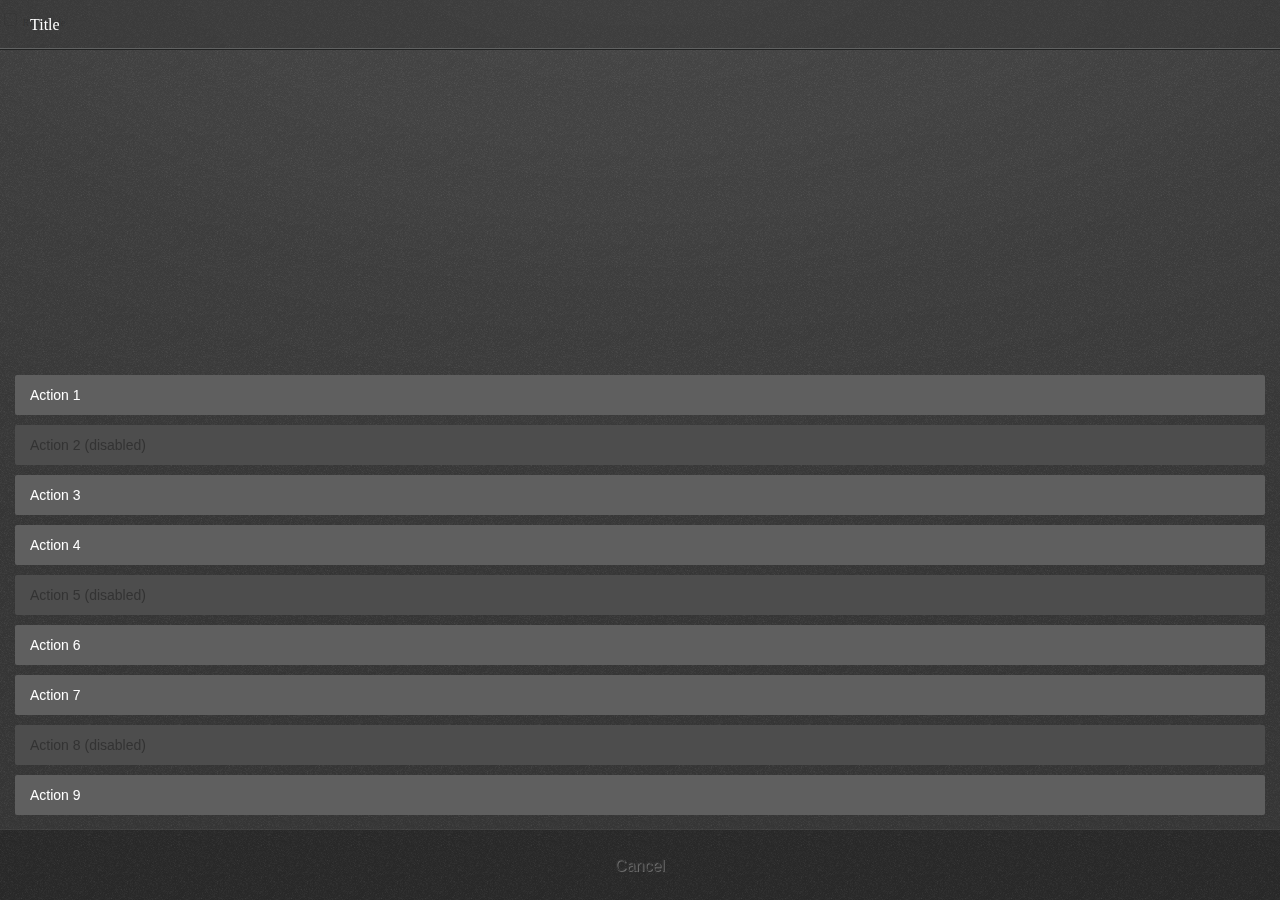
<file: static/css/style/action_menu/index.html>
<!DOCTYPE html>
<html>
<head>
  <meta charset="utf-8">
  <title>Action menu</title>
  <meta name="description" content="Presenting a list of actions related to the App content">

  <link rel="stylesheet" href="../action_menu.css">
  <!--
    - This <style> element is only used for the example code;
    - it is not required for the real use case.
    -->
  <style type="text/css">
    html, body {
      margin: 0;
      padding: 0;
      font-size: 10px;
      background-color: #fff;
    }
    body {
      background: none;
    }
  </style>
</head>
<body role="application">
  <p dir="ltr">
    <label>
      <input type="checkbox"
        onchange="document.documentElement.dir = this.checked ? 'rtl' : 'ltr'">
      RTL mode
    </label>
  </p>

  <form role="dialog" data-type="action" onsubmit="return false;">
    <header>Title</header> <!-- this header is optional -->
    <menu type="toolbar">
      <button>Action 1</button>
      <button disabled> Action 2 (disabled) </button>
      <button> Action 3 </button>
      <button> Action 4 </button>
      <button disabled> Action 5 (disabled) </button>
      <button> Action 6 </button>
      <button> Action 7 </button>
      <button disabled> Action 8 (disabled) </button>
      <button> Action 9 </button>
      <button> Cancel </button>
    </menu>
  </form>

</body>
</html>
</file>
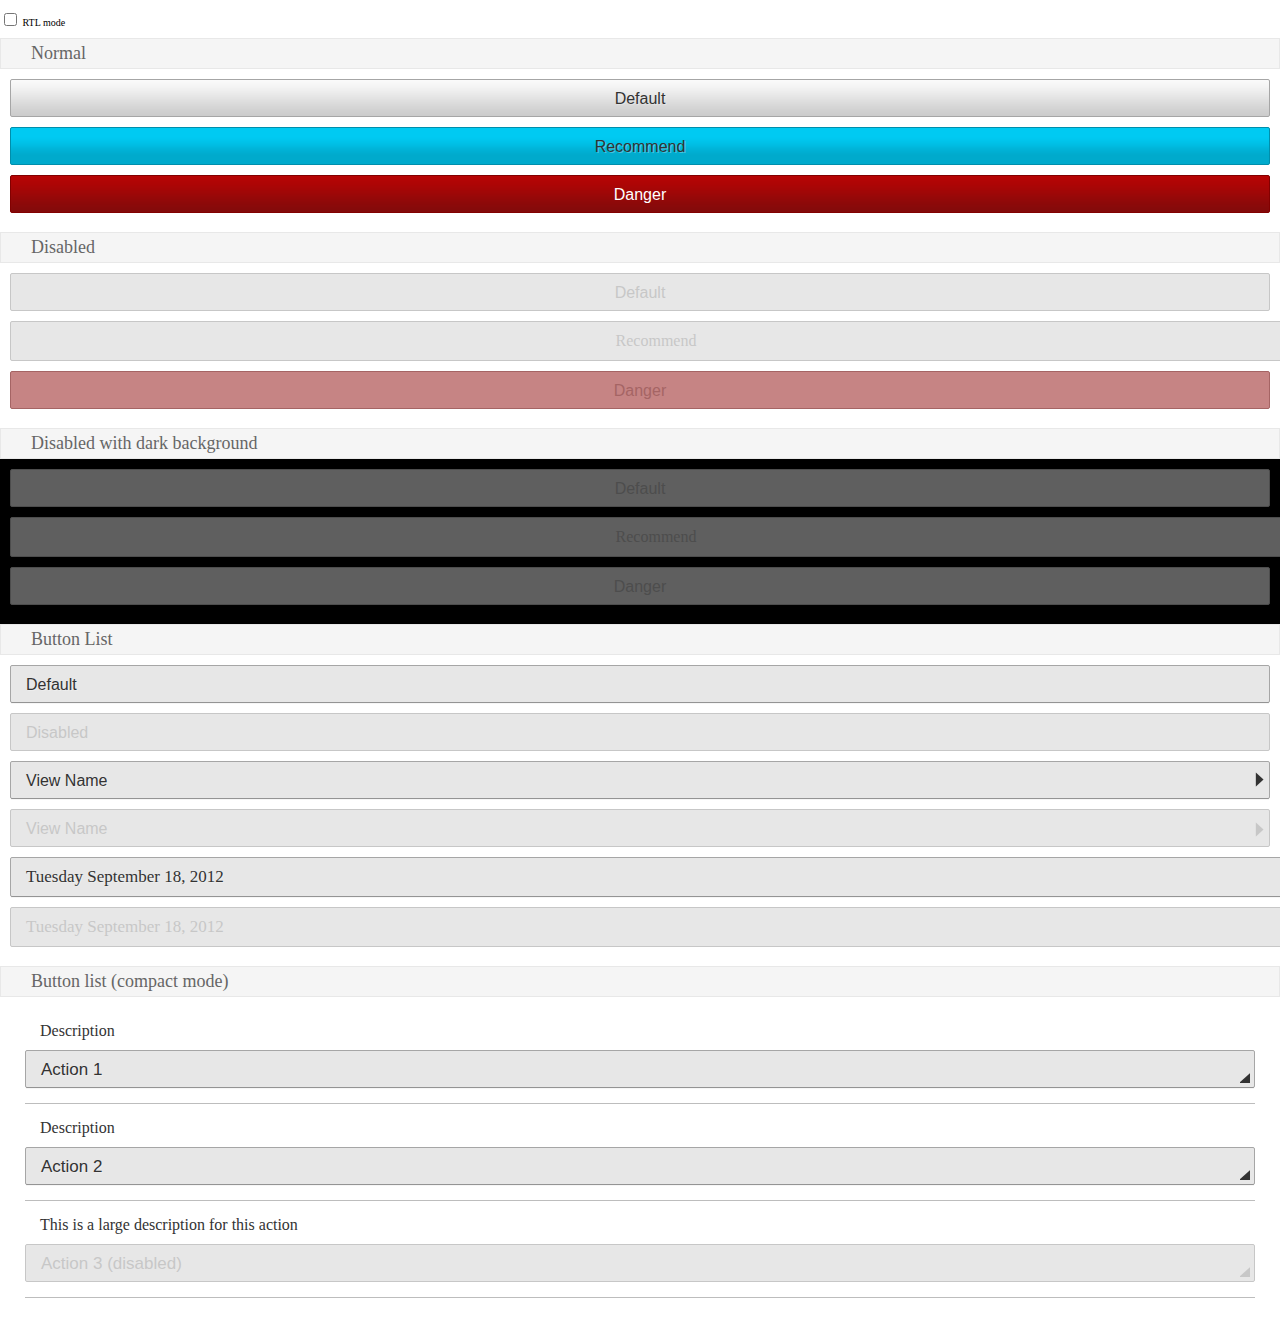
<file: static/css/style/buttons/index.html>
<!DOCTYPE html>
<html>
<head>
  <meta charset="utf-8">

  <title>Buttons</title>
  <meta name="description" content="You can use button tag or also anchor tag with role button">

  <link rel="stylesheet" href="../buttons.css">

  <!--
    - This <style> and <link> is only used for the example preview,
    - it isn't needed for the real use case.
    -->
  <style>
    html, body {
      margin: 0;
      padding: 0;
      font-size: 10px;
      background-color: #fff;
    }

    h2.bb-docs {
      font-size: 1.8rem;
      font-weight: lighter;
      color: #666;
      margin: -0.1rem 0 0;
      background-color: #f5f5f5;
      padding: 0.4rem 0.4rem 0.4rem 3rem;
      border: solid 0.1rem #e8e8e8;
    }

    div.bb-docs {
      padding: 1rem;
    }

    div.bb-docs.dark {
      background: #000;
    }

    ul {
      padding: 0;
      margin: 0;
      list-style: none;
    }

    body[role="application"] > [role="region"] {
      height: 100%;
      position: relative;
    }
  </style>
</head>
<body role="application">
  <p dir="ltr">
    <label>
      <input type="checkbox"
        onchange="document.documentElement.dir = this.checked ? 'rtl' : 'ltr'">
      RTL mode
    </label>
  </p>
  <h2 class="bb-docs">Normal</h2>
  <div class="bb-docs">
    <button>Default</button>
    <button class="recommend">Recommend</button>
    <button class="danger">Danger</button>
   </div>

  <h2 class="bb-docs">Disabled</h2>
  <div class="bb-docs">
    <button disabled>Default</button>
    <a href="#" role="button" aria-disabled="true" class="recommend">Recommend</a>
    <button disabled class="danger">Danger</button>
  </div>

  <h2 class="bb-docs">Disabled with dark background</h2>
  <div class="bb-docs dark">
    <button disabled>Default</button>
    <a href="#" role="button" aria-disabled="true" class="recommend">Recommend</a>
    <button disabled class="danger">Danger</button>
  </div>

  <h2 class="bb-docs">Button List </h2>
  <div class="bb-docs">
    <ul>
      <li>
        <button>Default</button>
      </li>
      <li>
        <button disabled="disabled">Disabled</button>
      </li>
      <li>
        <button class="icon icon-view">
          View Name
        </button>
      </li>
      <li>
        <button disabled="disabled" class="icon icon-view">
          View Name
        </button>
      </li>
      <li>
        <a role="button" class="icon icon-dialog">
          Tuesday September 18, 2012
        </a>
      </li>
      <li>
        <a role="button" aria-disabled="true" class="icon icon-dialog">
          Tuesday September 18, 2012
        </a>
      </li>
    </ul>
  </div>

  <h2 class="bb-docs">Button list (compact mode)</h2>
  <div class="bb-docs">
    <ul class="compact">
      <li>
        <label>Description</label>
        <button class="icon icon-dialog">Action 1</button>
      </li>
      <li>
        <label>Description</label>
        <button class="icon icon-dialog">Action 2</button>
      </li>
      <li>
        <label>This is a large description for this action</label>
        <button class="icon icon-dialog" disabled >Action 3 (disabled)</button>
      </li>
    </ul>
  </div>
</body>
</html>
</file>
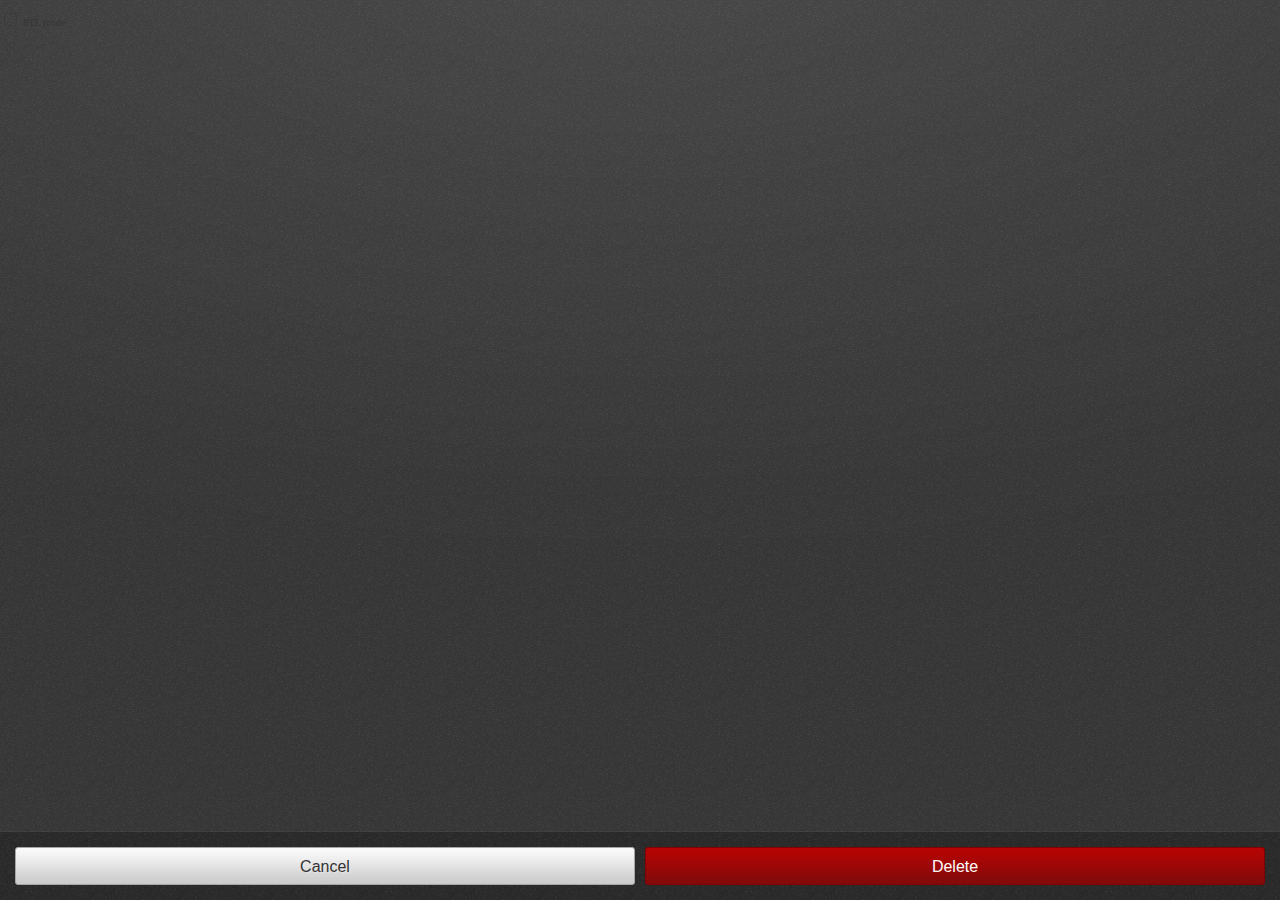
<file: static/css/style/confirm/index.html>
<!DOCTYPE html>
<html>
<head>
  <meta charset="utf-8">

  <title>Confirm</title>
  <meta name="description" content="Prompts user to take action">

  <link rel="stylesheet" href="../confirm.css">

  <!--
    - This <style> element is only used for the example code;
    - it is not required for the real use case.
    -->
  <style type="text/css">
    html, body {
      margin: 0;
      padding: 0;
      font-size: 10px;
      background-color: #fff;
    }
    body {
      background: none;
    }
  </style>
</head>

<body role="application">
  <p dir="ltr">
    <label>
      <input type="checkbox"
        onchange="document.documentElement.dir = this.checked ? 'rtl' : 'ltr'">
      RTL mode
    </label>
  </p>

  <form role="dialog" data-type="confirm">
    <section>
      <h1>Confirmation</h1>
      <p>Are you sure you want to delete this contact?</p>
    </section>
    <menu>
      <button>Cancel</button>
      <button class="danger">Delete</button>
    </menu>
  </form>

</body>
</html>
</file>
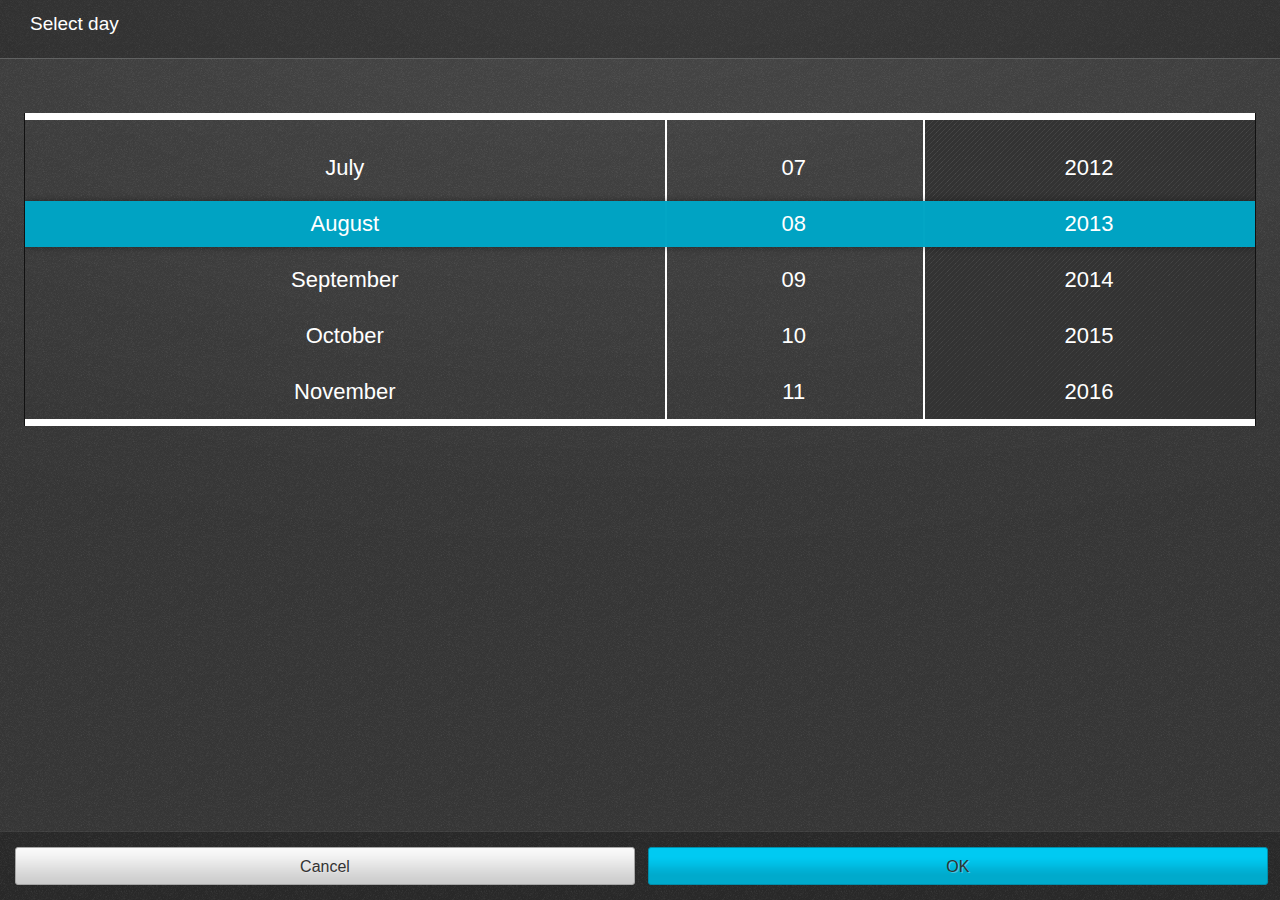
<file: static/css/style/date_selector/index.html>
<!DOCTYPE html>
<html>
  <head>
    <meta charset="utf-8">
    
    <title>Date selector</title>
    
    <link rel="stylesheet" href="../date_selector.css">
    <!--
      This <style> and <link> is only used for the example code, is no needed for the real case use
    -->
    <style type="text/css">
      html, body { font-size: 10px; margin: 0; padding: 0; }
    </style>
    
  </head>
  
  <body>
    <form role="dialog" data-type="date-selector">
      <h1>Select day</h1>
      <div class="picker-container MDY">
        <div class="picker-bar-background"></div>
        <div class="value-picker-date-wrapper">
          <div style="transform: translateY(-392px);" class="value-picker-date animation-on">
            <div class="picker-unit">01</div>
            <div class="picker-unit">02</div>
            <div class="picker-unit">03</div>
            <div class="picker-unit">04</div>
            <div class="picker-unit">05</div>
            <div class="picker-unit">06</div>
            <div class="picker-unit">07</div>
            <div class="picker-unit">08</div>
            <div class="picker-unit">09</div>
            <div class="picker-unit">10</div>
            <div class="picker-unit">11</div>
            <div class="picker-unit">12</div>
            <div class="picker-unit">13</div>
            <div class="picker-unit">14</div>
            <div class="picker-unit">15</div>
            <div class="picker-unit">16</div>
            <div class="picker-unit">17</div>
            <div class="picker-unit">18</div>
            <div class="picker-unit">19</div>
            <div class="picker-unit">20</div>
            <div class="picker-unit">21</div>
            <div class="picker-unit">22</div>
            <div class="picker-unit">23</div>
            <div class="picker-unit">24</div>
            <div class="picker-unit">25</div>
            <div class="picker-unit">26</div>
            <div class="picker-unit">27</div>
            <div class="picker-unit">28</div>
            <div class="picker-unit">29</div>
            <div class="picker-unit">30</div>
            <div class="picker-unit">31</div>
          </div>
        </div>
        <div class="value-picker-month-wrapper">
          <div style="transform: translateY(-392px);" class="value-picker-month">
            <div class="picker-unit">January</div>
            <div class="picker-unit">February</div>
            <div class="picker-unit">March</div>
            <div class="picker-unit">April</div>
            <div class="picker-unit">May</div>
            <div class="picker-unit">June</div>
            <div class="picker-unit">July</div>
            <div class="picker-unit">August</div>
            <div class="picker-unit">September</div>
            <div class="picker-unit">October</div>
            <div class="picker-unit">November</div>
            <div class="picker-unit">December</div>
          </div>
        </div>
        <div class="value-picker-year-wrapper">
          <div style="transform: translateY(-6328px);" class="value-picker-year">
          <div class="picker-unit">1900</div>
          <div class="picker-unit">1901</div>
          <div class="picker-unit">1902</div>
          <div class="picker-unit">1903</div>
          <div class="picker-unit">1904</div>
          <div class="picker-unit">1905</div>
          <div class="picker-unit">1906</div>
          <div class="picker-unit">1907</div>
          <div class="picker-unit">1908</div>
          <div class="picker-unit">1909</div>
          <div class="picker-unit">1910</div>
          <div class="picker-unit">1911</div>
          <div class="picker-unit">1912</div>
          <div class="picker-unit">1913</div>
          <div class="picker-unit">1914</div>
          <div class="picker-unit">1915</div>
          <div class="picker-unit">1916</div>
          <div class="picker-unit">1917</div>
          <div class="picker-unit">1918</div>
          <div class="picker-unit">1919</div>
          <div class="picker-unit">1920</div>
          <div class="picker-unit">1921</div>
          <div class="picker-unit">1922</div>
          <div class="picker-unit">1923</div>
          <div class="picker-unit">1924</div>
          <div class="picker-unit">1925</div>
          <div class="picker-unit">1926</div>
          <div class="picker-unit">1927</div>
          <div class="picker-unit">1928</div>
          <div class="picker-unit">1929</div>
          <div class="picker-unit">1930</div>
          <div class="picker-unit">1931</div>
          <div class="picker-unit">1932</div>
          <div class="picker-unit">1933</div>
          <div class="picker-unit">1934</div>
          <div class="picker-unit">1935</div>
          <div class="picker-unit">1936</div>
          <div class="picker-unit">1937</div>
          <div class="picker-unit">1938</div>
          <div class="picker-unit">1939</div>
          <div class="picker-unit">1940</div>
          <div class="picker-unit">1941</div>
          <div class="picker-unit">1942</div>
          <div class="picker-unit">1943</div>
          <div class="picker-unit">1944</div>
          <div class="picker-unit">1945</div>
          <div class="picker-unit">1946</div>
          <div class="picker-unit">1947</div>
          <div class="picker-unit">1948</div>
          <div class="picker-unit">1949</div>
          <div class="picker-unit">1950</div>
          <div class="picker-unit">1951</div>
          <div class="picker-unit">1952</div>
          <div class="picker-unit">1953</div>
          <div class="picker-unit">1954</div>
          <div class="picker-unit">1955</div>
          <div class="picker-unit">1956</div>
          <div class="picker-unit">1957</div>
          <div class="picker-unit">1958</div>
          <div class="picker-unit">1959</div>
          <div class="picker-unit">1960</div>
          <div class="picker-unit">1961</div>
          <div class="picker-unit">1962</div>
          <div class="picker-unit">1963</div>
          <div class="picker-unit">1964</div>
          <div class="picker-unit">1965</div>
          <div class="picker-unit">1966</div>
          <div class="picker-unit">1967</div>
          <div class="picker-unit">1968</div>
          <div class="picker-unit">1969</div>
          <div class="picker-unit">1970</div>
          <div class="picker-unit">1971</div>
          <div class="picker-unit">1972</div>
          <div class="picker-unit">1973</div>
          <div class="picker-unit">1974</div>
          <div class="picker-unit">1975</div>
          <div class="picker-unit">1976</div>
          <div class="picker-unit">1977</div>
          <div class="picker-unit">1978</div>
          <div class="picker-unit">1979</div>
          <div class="picker-unit">1980</div>
          <div class="picker-unit">1981</div>
          <div class="picker-unit">1982</div>
          <div class="picker-unit">1983</div>
          <div class="picker-unit">1984</div>
          <div class="picker-unit">1985</div>
          <div class="picker-unit">1986</div>
          <div class="picker-unit">1987</div>
          <div class="picker-unit">1988</div>
          <div class="picker-unit">1989</div>
          <div class="picker-unit">1990</div>
          <div class="picker-unit">1991</div>
          <div class="picker-unit">1992</div>
          <div class="picker-unit">1993</div>
          <div class="picker-unit">1994</div>
          <div class="picker-unit">1995</div>
          <div class="picker-unit">1996</div>
          <div class="picker-unit">1997</div>
          <div class="picker-unit">1998</div>
          <div class="picker-unit">1999</div>
          <div class="picker-unit">2000</div>
          <div class="picker-unit">2001</div>
          <div class="picker-unit">2002</div>
          <div class="picker-unit">2003</div>
          <div class="picker-unit">2004</div>
          <div class="picker-unit">2005</div>
          <div class="picker-unit">2006</div>
          <div class="picker-unit">2007</div>
          <div class="picker-unit">2008</div>
          <div class="picker-unit">2009</div>
          <div class="picker-unit">2010</div>
          <div class="picker-unit">2011</div>
          <div class="picker-unit">2012</div>
          <div class="picker-unit">2013</div>
          <div class="picker-unit">2014</div>
          <div class="picker-unit">2015</div>
          <div class="picker-unit">2016</div>
          <div class="picker-unit">2017</div>
          <div class="picker-unit">2018</div>
          <div class="picker-unit">2019</div>
          <div class="picker-unit">2020</div>
          <div class="picker-unit">2021</div>
          <div class="picker-unit">2022</div>
          <div class="picker-unit">2023</div>
          <div class="picker-unit">2024</div>
          <div class="picker-unit">2025</div>
          <div class="picker-unit">2026</div>
          <div class="picker-unit">2027</div>
          <div class="picker-unit">2028</div>
          <div class="picker-unit">2029</div>
          <div class="picker-unit">2030</div>
          <div class="picker-unit">2031</div>
          <div class="picker-unit">2032</div>
          <div class="picker-unit">2033</div>
          <div class="picker-unit">2034</div>
          <div class="picker-unit">2035</div>
          <div class="picker-unit">2036</div>
          <div class="picker-unit">2037</div>
          <div class="picker-unit">2038</div>
          <div class="picker-unit">2039</div>
          <div class="picker-unit">2040</div>
          <div class="picker-unit">2041</div>
          <div class="picker-unit">2042</div>
          <div class="picker-unit">2043</div>
          <div class="picker-unit">2044</div>
          <div class="picker-unit">2045</div>
          <div class="picker-unit">2046</div>
          <div class="picker-unit">2047</div>
          <div class="picker-unit">2048</div>
          <div class="picker-unit">2049</div>
          <div class="picker-unit">2050</div>
          <div class="picker-unit">2051</div>
          <div class="picker-unit">2052</div>
          <div class="picker-unit">2053</div>
          <div class="picker-unit">2054</div>
          <div class="picker-unit">2055</div>
          <div class="picker-unit">2056</div>
          <div class="picker-unit">2057</div>
          <div class="picker-unit">2058</div>
          <div class="picker-unit">2059</div>
          <div class="picker-unit">2060</div>
          <div class="picker-unit">2061</div>
          <div class="picker-unit">2062</div>
          <div class="picker-unit">2063</div>
          <div class="picker-unit">2064</div>
          <div class="picker-unit">2065</div>
          <div class="picker-unit">2066</div>
          <div class="picker-unit">2067</div>
          <div class="picker-unit">2068</div>
          <div class="picker-unit">2069</div>
          <div class="picker-unit">2070</div>
          <div class="picker-unit">2071</div>
          <div class="picker-unit">2072</div>
          <div class="picker-unit">2073</div>
          <div class="picker-unit">2074</div>
          <div class="picker-unit">2075</div>
          <div class="picker-unit">2076</div>
          <div class="picker-unit">2077</div>
          <div class="picker-unit">2078</div>
          <div class="picker-unit">2079</div>
          <div class="picker-unit">2080</div>
          <div class="picker-unit">2081</div>
          <div class="picker-unit">2082</div>
          <div class="picker-unit">2083</div>
          <div class="picker-unit">2084</div>
          <div class="picker-unit">2085</div>
          <div class="picker-unit">2086</div>
          <div class="picker-unit">2087</div>
          <div class="picker-unit">2088</div>
          <div class="picker-unit">2089</div>
          <div class="picker-unit">2090</div>
          <div class="picker-unit">2091</div>
          <div class="picker-unit">2092</div>
          <div class="picker-unit">2093</div>
          <div class="picker-unit">2094</div>
          <div class="picker-unit">2095</div>
          <div class="picker-unit">2096</div>
          <div class="picker-unit">2097</div>
          <div class="picker-unit">2098</div>
          <div class="picker-unit">2099</div></div>
        </div>
        <div class="value-indicator"></div>
      </div>
      <menu>
        <button>Cancel</button>
        <button class="affirmative">OK</button>
      </menu>
    </form>
  </body>
</html>
</file>
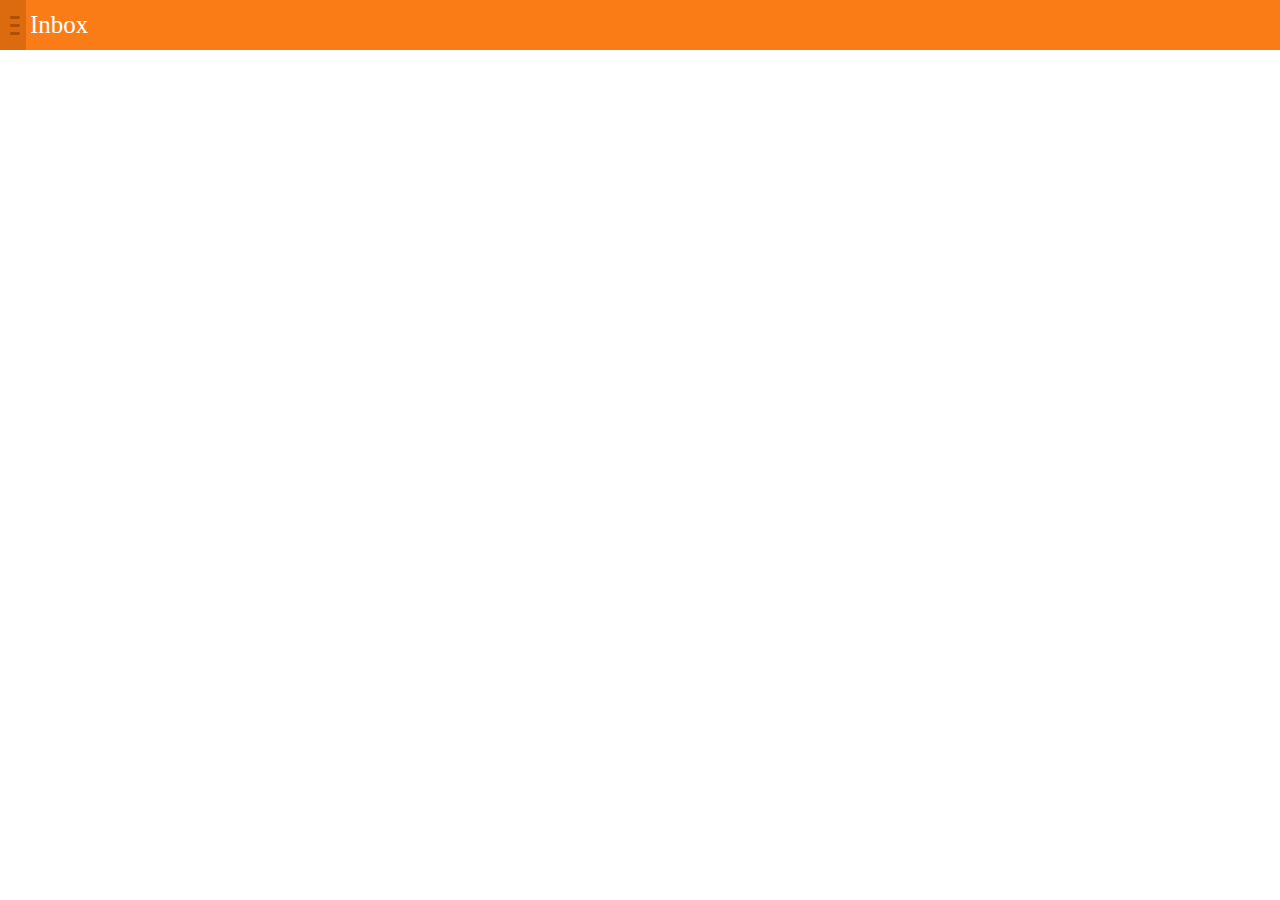
<file: static/css/style/drawer/index.html>
<!DOCTYPE html>
<html>
<head>
  <meta charset="utf-8">

  <title>Drawer</title>
  <meta name="description" content="Hidden menu options triggered by the menu button in the header">

  <link rel="stylesheet" href="../headers.css">
  <link rel="stylesheet" href="../drawer.css">

  <!--
      This <style> and <link> is only used for the example code, is no needed for the real case use
    -->
  <style>
    html, body {
      margin: 0;
      padding: 0;
      font-size: 10px;
      background-color: #fff;
      height: 100%;
      overflow-x: hidden;
    }

    h2.bb-docs {
      font-size: 1.8rem;
      font-weight: lighter;
      color: #666;
      margin: -0.1rem 0 0;
      background-color: #f5f5f5;
      padding: 0.4rem 0.4rem 0.4rem 3rem;
      border: solid 0.1rem #e8e8e8;
    }

    section[role="region"] {
      height: 100%;
      line-height: 1em;
      font-size: 2.2rem;
    }

    div[role="main"] {
      background: #fff;
      height: calc(100% - 5rem);
      overflow: hidden;
    }

    div[role="main"] p {
      margin: 2rem 2.5rem;
    }

    /* Base icons */
    section[data-type="sidebar"] > header .icon.icon-add {
      background-image: url([data-uri]);
    }
  </style>

</head>

<body role="application">

  <section data-type="sidebar">
    <header>
      <menu type="toolbar">
        <a href="#"><span class="icon icon-add">add</span></a>
      </menu>
      <h1>Title <em>(9)</em></h1>
    </header>
    <nav>
      <ul>
        <li><a href="#">label</a></li>
        <li><a href="#">label</a></li>
        <li><a href="#">label</a></li>
        <li><a href="#">label</a></li>
      </ul>
      <h2>Subtitle</h2>
      <ul>
        <li><a href="#">label</a></li>
        <li><a href="#">label</a></li>
        <li><a href="#">label larger label than the </a></li>
        <li><a href="#">label</a></li>
      </ul>
    </nav>
  </section>

  <section id="drawer" role="region">
    <header>
      <a href="#"><span class="icon icon-menu">hide sidebar</span></a>
      <a href="#drawer"><span class="icon icon-menu">show sidebar</span></a>
      <h1>Inbox</h1>
    </header>
    <div role="main"></div>
  </section>

</body>
</html>
</file>
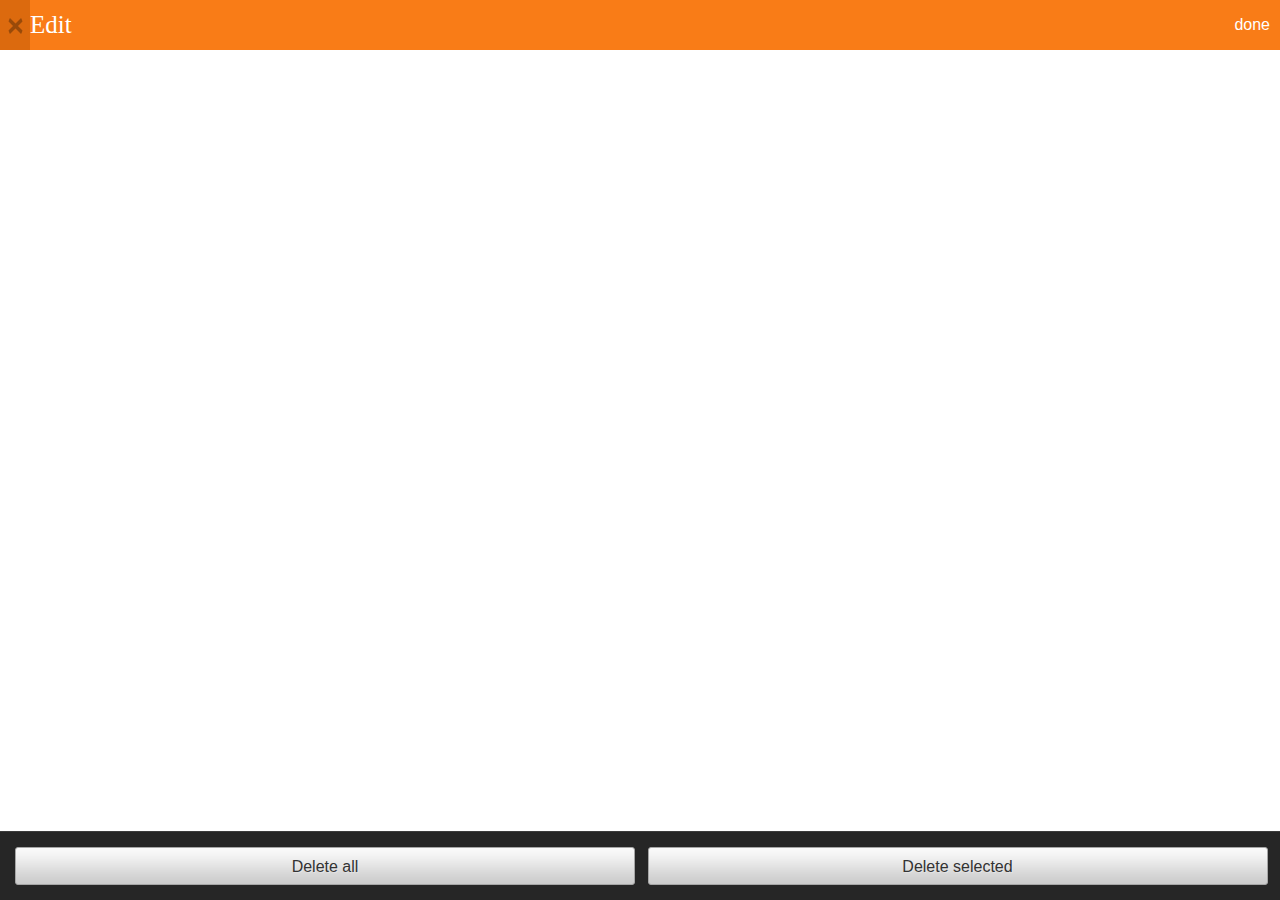
<file: static/css/style/edit_mode/index.html>
<!DOCTYPE html>
<html>
<head>
  <meta charset="utf-8">

  <title>Edit mode</title>
  <meta name="description" content="Starts an edition mode for adding or removing items">

  <link rel="stylesheet" href="../edit_mode.css">

  <!--
    - This <style> element is only used for the example code;
    - it is not required for the real use case.
    -->
  <style type="text/css">
    html, body {
      margin: 0;
      padding: 0;
      font-size: 10px;
      background-color: #fff;
    }
    body {
      background: none;
    }
  </style>
</head>

<body role="application">

  <form role="dialog" data-type="edit">
    <section>
      <header>
        <button><span class="icon icon-close">close</span></button>
        <menu type="toolbar">
          <button>done</button>
        </menu>
        <h1>Edit</h1>
      </header>
    </section>
    <menu>
      <button>Delete all</button>
      <button>Delete selected</button>
    </menu>
  </form>

</body>
</html>
</file>
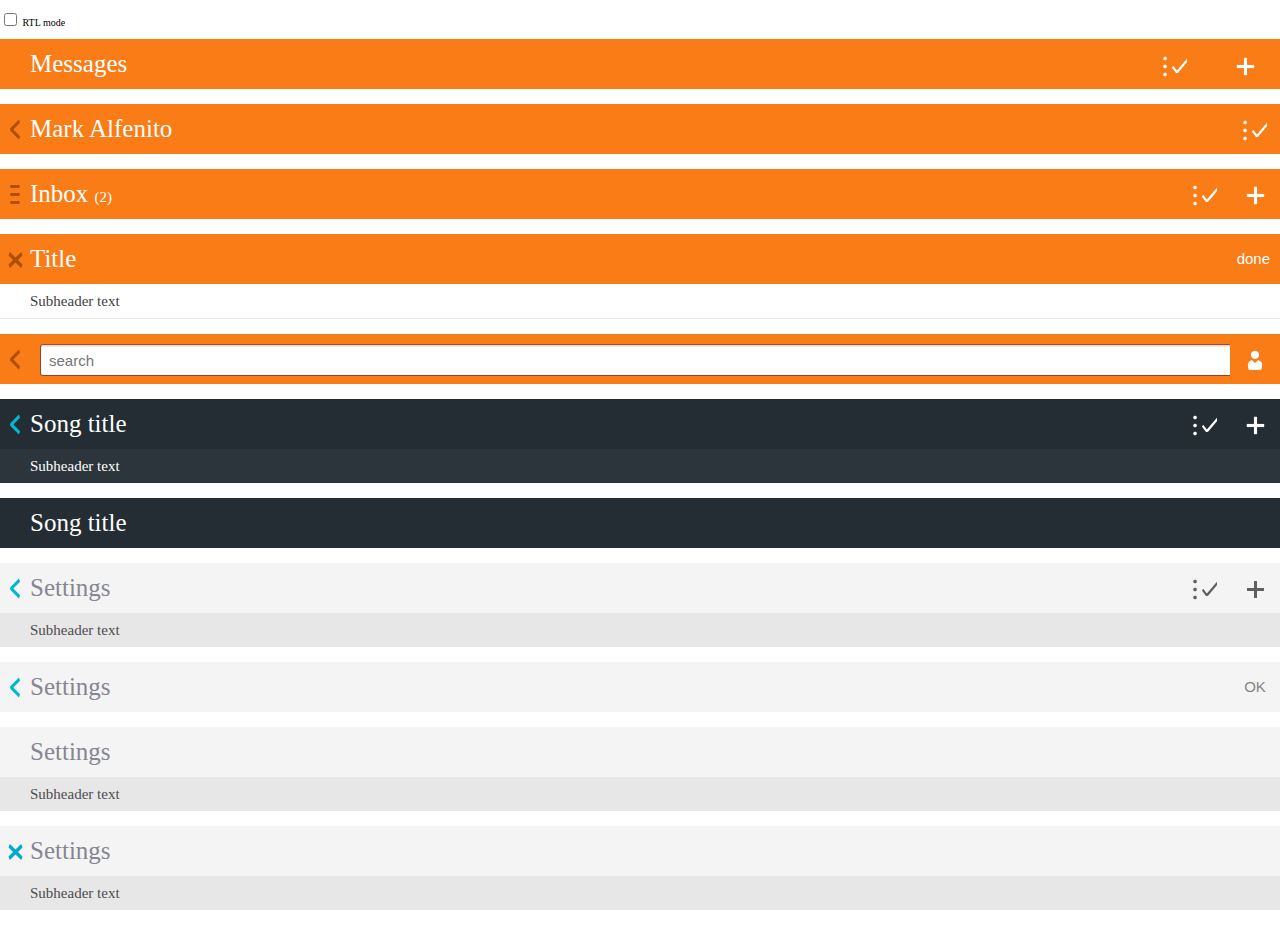
<file: static/css/style/headers/index.html>
<!DOCTYPE html>
<html>
<head>
  <meta charset="utf-8">
  <title>Headers</title>
  <meta name="description" content="Providing top-level navigation and inputs for the active view">
  <!--
    - This <style> and <link> is only used for the example preview,
    - it isn't needed for the real use case.
    -->
  <link rel="stylesheet" href="../headers.css">
  <style type="text/css">
    html, body {
      margin: 0;
      padding: 0;
      font-size: 10px;
      background-color: #fff;
    }
    body {
      background: none;
    }
    section[role="region"] {
      margin-bottom: 1.5rem;
      position: relative;
    }
  </style>
</head>
<body role="application">
  <p dir="ltr">
    <label>
      <input type="checkbox"
        onchange="document.documentElement.dir = this.checked ? 'rtl' : 'ltr'">
      RTL mode
    </label>
  </p>

  <section role="region">
    <header>
      <menu type="toolbar">
        <a href="#"><span class="icon icon-edit">edit</span></a>
        <a href="#"><span class="icon icon-add">add</span></a>
      </menu>
      <h1>Messages</h1>
    </header>
  </section>

  <section role="region">
    <header>
      <a href="#"><span class="icon icon-back">back</span></a>
      <menu type="toolbar">
        <button><span class="icon icon-edit">edit</span></button>
      </menu>
      <h1>Mark Alfenito</h1>
    </header>
  </section>

  <section role="region">
    <header>
      <button><span class="icon icon-menu">menu</span></button>
      <menu type="toolbar">
        <button><span class="icon icon-edit">edit</span></button>
        <button><span class="icon icon-add">add</span></button>
      </menu>
      <h1>Inbox <em>(2)</em></h1>
    </header>
  </section>

  <section role="region">
    <header>
      <button><span class="icon icon-close">close</span></button>
      <menu type="toolbar">
        <button>done</button>
      </menu>
      <h1>Title</h1>
    </header>
    <header>
      <h2>Subheader text</h2>
    </header>
  </section>

  <section role="region">
    <header>
      <button><span class="icon icon-back">back</span></button>
      <menu type="toolbar">
        <button><span class="icon icon-user">user</span></button>
      </menu>
      <form action="#">
        <input type="text" placeholder="search" required="required">
        <button type="reset">Remove text</button>
      </form>
    </header>
  </section>

  <section role="region" class="skin-dark">
    <header>
      <a href="#"><span class="icon icon-back">back</span></a>
      <menu type="toolbar">
        <button><span class="icon icon-edit">edit</span></button>
        <button><span class="icon icon-add">add</span></button>
      </menu>
      <h1>Song title</h1>
    </header>
    <header>
      <h2>Subheader text</h2>
    </header>
  </section>

  <section role="region" class="skin-dark">
    <header>
      <h1>Song title</h1>
    </header>
  </section>

  <section role="region" class="skin-organic">
    <header>
      <a href="#"><span class="icon icon-back">back</span></a>
      <menu type="toolbar">
        <button><span class="icon icon-edit">edit</span></button>
        <button><span class="icon icon-add">add</span></button>
      </menu>
      <h1>Settings</h1>
    </header>
    <header>
      <h2>Subheader text</h2>
    </header>
  </section>

  <section role="region" class="skin-organic">
    <header>
      <button>
        <span class="icon icon-back">back</span>
      </button>
      <menu type="toolbar">
        <button type="submit">
          <span>OK</span>
        </button>
      </menu>

      <h1>Settings</h1>
    </header>
  </section>

  <div class="skin-organic">
    <section role="region">
      <header>
        <h1>Settings</h1>
      </header>
      <header>
        <h2>Subheader text</h2>
      </header>
    </section>

    <section role="region">
      <header>
        <a href="#"><span class="icon icon-close">close</span></a>
        <h1>Settings</h1>
      </header>
      <header>
        <h2>Subheader text</h2>
      </header>
    </section>
  </div>

</body>
</html>
</file>
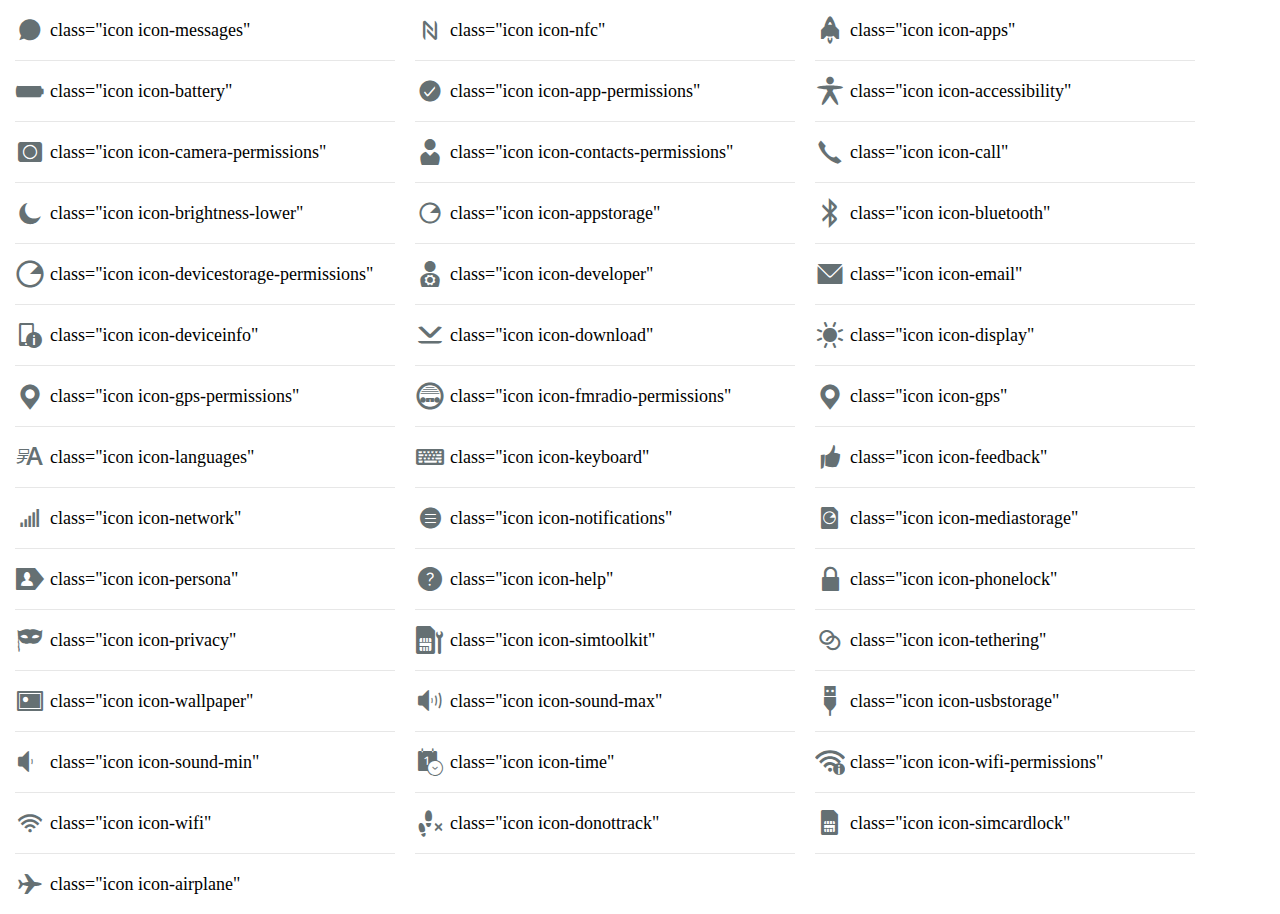
<file: static/css/style/icons/index.html>
<!DOCTYPE html>
<html>
<head>
  <meta charset="utf-8">
  <title>Headers</title>
  <meta name="description" content="Gaia icon font examle">
  <!--
    - This <style> and <link> is only used for the example preview,
    - it isn't needed for the real use case.
    -->
  <link rel="stylesheet" href="../icons.css">
  <link rel="stylesheet" href="../lists.css">
  <style type="text/css">
    html, body {
      margin: 0;
      padding: 0;
      font-size: 10px;
      background-color: #fff;
    }
    .icon::before {
      height: 100%;
      line-height: 6rem;
      color: #657073;
      -moz-osx-font-smoothing: grayscale;
    }
    [data-type="list"] li {
      width: 38rem;
      margin-right: 2rem;
      float: left;
    }
    [data-type="list"] aside.icon {
      height: 5.9rem;
    }
  </style>
</head>
<body>
  <section data-type="list">
    <ul>
      <li>
        <aside class="icon icon-messages"></aside>
        <p>class="icon icon-messages"</p>
      </li>
      <li>
        <aside class="icon icon-nfc"></aside>
        <p>class="icon icon-nfc"</p>
      </li>
      <li>
        <aside class="icon icon-apps"></aside>
        <p>class="icon icon-apps"</p>
      </li>
      <li>
        <aside class="icon icon-battery"></aside>
        <p>class="icon icon-battery"</p>
      </li>
      <li>
        <aside class="icon icon-app-permissions"></aside>
        <p>class="icon icon-app-permissions"</p>
      </li>
      <li>
        <aside class="icon icon-accessibility"></aside>
        <p>class="icon icon-accessibility"</p>
      </li>
      <li>
        <aside class="icon icon-camera-permissions"></aside>
        <p>class="icon icon-camera-permissions"</p>
      </li>
      <li>
        <aside class="icon icon-contacts-permissions"></aside>
        <p>class="icon icon-contacts-permissions"</p>
      </li>
      <li>
        <aside class="icon icon-call"></aside>
        <p>class="icon icon-call"</p>
      </li>
      <li>
        <aside class="icon icon-brightness-lower"></aside>
        <p>class="icon icon-brightness-lower"</p>
      </li>
      <li>
        <aside class="icon icon-appstorage"></aside>
        <p>class="icon icon-appstorage"</p>
      </li>
      <li>
        <aside class="icon icon-bluetooth"></aside>
        <p>class="icon icon-bluetooth"</p>
      </li>
      <li>
        <aside class="icon icon-devicestorage-permissions"></aside>
        <p>class="icon icon-devicestorage-permissions"</p>
      </li>
      <li>
        <aside class="icon icon-developer"></aside>
        <p>class="icon icon-developer"</p>
      </li>
      <li>
        <aside class="icon icon-email"></aside>
        <p>class="icon icon-email"</p>
      </li>
      <li>
        <aside class="icon icon-deviceinfo"></aside>
        <p>class="icon icon-deviceinfo"</p>
      </li>
      <li>
        <aside class="icon icon-download"></aside>
        <p>class="icon icon-download"</p>
      </li>
      <li>
        <aside class="icon icon-display"></aside>
        <p>class="icon icon-display"</p>
      </li>
      <li>
        <aside class="icon icon-gps-permissions"></aside>
        <p>class="icon icon-gps-permissions"</p>
      </li>
      <li>
        <aside class="icon icon-fmradio-permissions"></aside>
        <p>class="icon icon-fmradio-permissions"</p>
      </li>
      <li>
        <aside class="icon icon-gps"></aside>
        <p>class="icon icon-gps"</p>
      </li>
      <li>
        <aside class="icon icon-languages"></aside>
        <p>class="icon icon-languages"</p>
      </li>
      <li>
        <aside class="icon icon-keyboard"></aside>
        <p>class="icon icon-keyboard"</p>
      </li>
      <li>
        <aside class="icon icon-feedback"></aside>
        <p>class="icon icon-feedback"</p>
      </li>
      <li>
        <aside class="icon icon-network"></aside>
        <p>class="icon icon-network"</p>
      </li>
      <li>
        <aside class="icon icon-notifications"></aside>
        <p>class="icon icon-notifications"</p>
      </li>
      <li>
        <aside class="icon icon-mediastorage"></aside>
        <p>class="icon icon-mediastorage"</p>
      </li>
      <li>
        <aside class="icon icon-persona"></aside>
        <p>class="icon icon-persona"</p>
      </li>
      <li>
        <aside class="icon icon-help"></aside>
        <p>class="icon icon-help"</p>
      </li>
      <li>
        <aside class="icon icon-phonelock"></aside>
        <p>class="icon icon-phonelock"</p>
      </li>
      <li>
        <aside class="icon icon-privacy"></aside>
        <p>class="icon icon-privacy"</p>
      </li>
      <li>
        <aside class="icon icon-simtoolkit"></aside>
        <p>class="icon icon-simtoolkit"</p>
      </li>
      <li>
        <aside class="icon icon-tethering"></aside>
        <p>class="icon icon-tethering"</p>
      </li>
      <li>
        <aside class="icon icon-wallpaper"></aside>
        <p>class="icon icon-wallpaper"</p>
      </li>
      <li>
        <aside class="icon icon-sound-max"></aside>
        <p>class="icon icon-sound-max"</p>
      </li>
      <li>
        <aside class="icon icon-usbstorage"></aside>
        <p>class="icon icon-usbstorage"</p>
      </li>
      <li>
        <aside class="icon icon-sound-min"></aside>
        <p>class="icon icon-sound-min"</p>
      </li>
      <li>
        <aside class="icon icon-time"></aside>
        <p>class="icon icon-time"</p>
      </li>
      <li>
        <aside class="icon icon-wifi-permissions"></aside>
        <p>class="icon icon-wifi-permissions"</p>
      </li>
      <li>
        <aside class="icon icon-wifi"></aside>
        <p>class="icon icon-wifi"</p>
      </li>
      <li>
        <aside class="icon icon-donottrack"></aside>
        <p>class="icon icon-donottrack"</p>
      </li>
      <li>
        <aside class="icon icon-simcardlock"></aside>
        <p>class="icon icon-simcardlock"</p>
      </li>
      <li>
        <aside class="icon icon-airplane"></aside>
        <p>class="icon icon-airplane"</p>
      </li>
    </ul>
  </section>
</body>
</html>
</file>
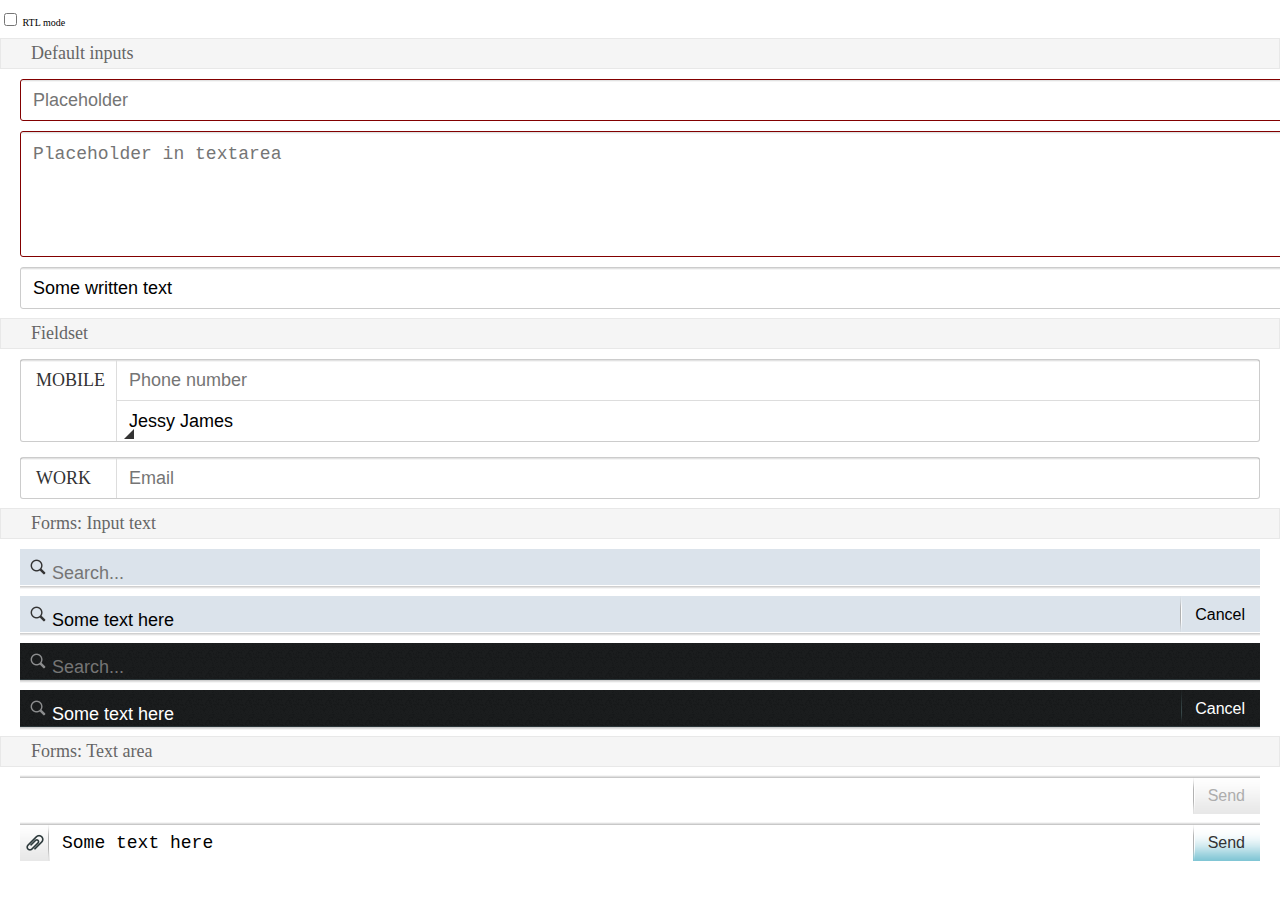
<file: static/css/style/input_areas/index.html>
<!DOCTYPE html>
<html dir="ltr">
<head>
  <meta charset="utf-8">

  <title>Input areas</title>
  <link rel="stylesheet" href="../input_areas.css">

  <!--
    This <style> and <link> is only used for the example code, is no needed for the real case use
  -->
  <style>
    html, body {
      margin: 0;
      padding: 0;
      font-size: 10px;
      background-color: #fff;
    }
    body { background: none; }
    h2.bb-docs {
      padding: 0.4rem 3rem;
      margin: -0.1rem 0 0;
      border: solid 0.1rem #e8e8e8;
      color: #666;
      font-size: 1.8rem;
      font-weight: lighter;
      background-color: #f5f5f5;
    }
    form { margin: 1rem 2rem; }

    form[role="search"] button.icon-attachment:before {
      background-image: url([data-uri]);
    }
  </style>
</head>

<body role="application">
  <p dir="ltr">
    <label>
      <input type="checkbox"
        onchange="document.documentElement.dir = this.checked ? 'rtl' : 'ltr'">
      RTL mode
    </label>
  </p>

    <h2 class="bb-docs">Default inputs</h2>
    <form>
      <p>
        <input type="text" placeholder="Placeholder" required>
        <button type="reset">Clear</button>
      </p>

      <p>
        <textarea placeholder="Placeholder in textarea" required></textarea>
      </p>

      <p>
        <input type="text" placeholder="Placeholder" value="Some written text" required>
        <button type="reset">Clear</button>
      </p>
    </form>

    <h2 class="bb-docs">Fieldset</h2>
     <form>
      <fieldset>
        <legend class="action">Mobile</legend>
        <section>
          <p>
            <input type="tel" placeholder="Phone number" required>
            <button type="reset">Clear</button>
          </p>
          <p>
            <input type="text" placeholder="Name" value="Jessy James" required>
            <button type="reset">Clear</button>
          </p>
        </section>
      </fieldset>

      <fieldset>
        <legend>Work</legend>
        <section>
          <p>
            <input type="tel" placeholder="Email" required>
            <button type="reset">Clear</button>
          </p>
        </section>
      </fieldset>
     </form>

    <h2 class="bb-docs">Forms: Input text</h2>

    <form role="search">
      <p>
        <input type="text" placeholder="Search..." required>
        <button type="reset">Clear</button>
      </p>
    </form>

    <form role="search">
      <button type="submit">Cancel</button>
      <p>
        <input type="text" placeholder="Search..." required value="Some text here">
        <button type="reset">Clear</button>
      </p>
    </form>

    <form role="search" class="skin-dark">
      <p>
        <input type="text" placeholder="Search..." required>
        <button type="reset">Clear</button>
      </p>
    </form>

    <form role="search" class="skin-dark">
      <button type="submit">Cancel</button>
      <p>
        <input type="text" placeholder="Search..." required value="Some text here">
        <button type="reset">Clear</button>
      </p>
    </form>

    <h2 class="bb-docs">Forms: Text area</h2>

    <form role="search" class="bottom">
      <!-- this button should be enabled after start typing in the input field-->
      <button type="submit" disabled>Send</button>
      <p>
        <textarea required></textarea>
      </p>
    </form>

    <form role="search" class="bottom">
      <button class="icon icon-attachment">Attachment</button>
      <button type="submit">Send</button>
      <p>
        <textarea required>Some text here</textarea>
      </p>
    </form>

</body>
</html>
</file>
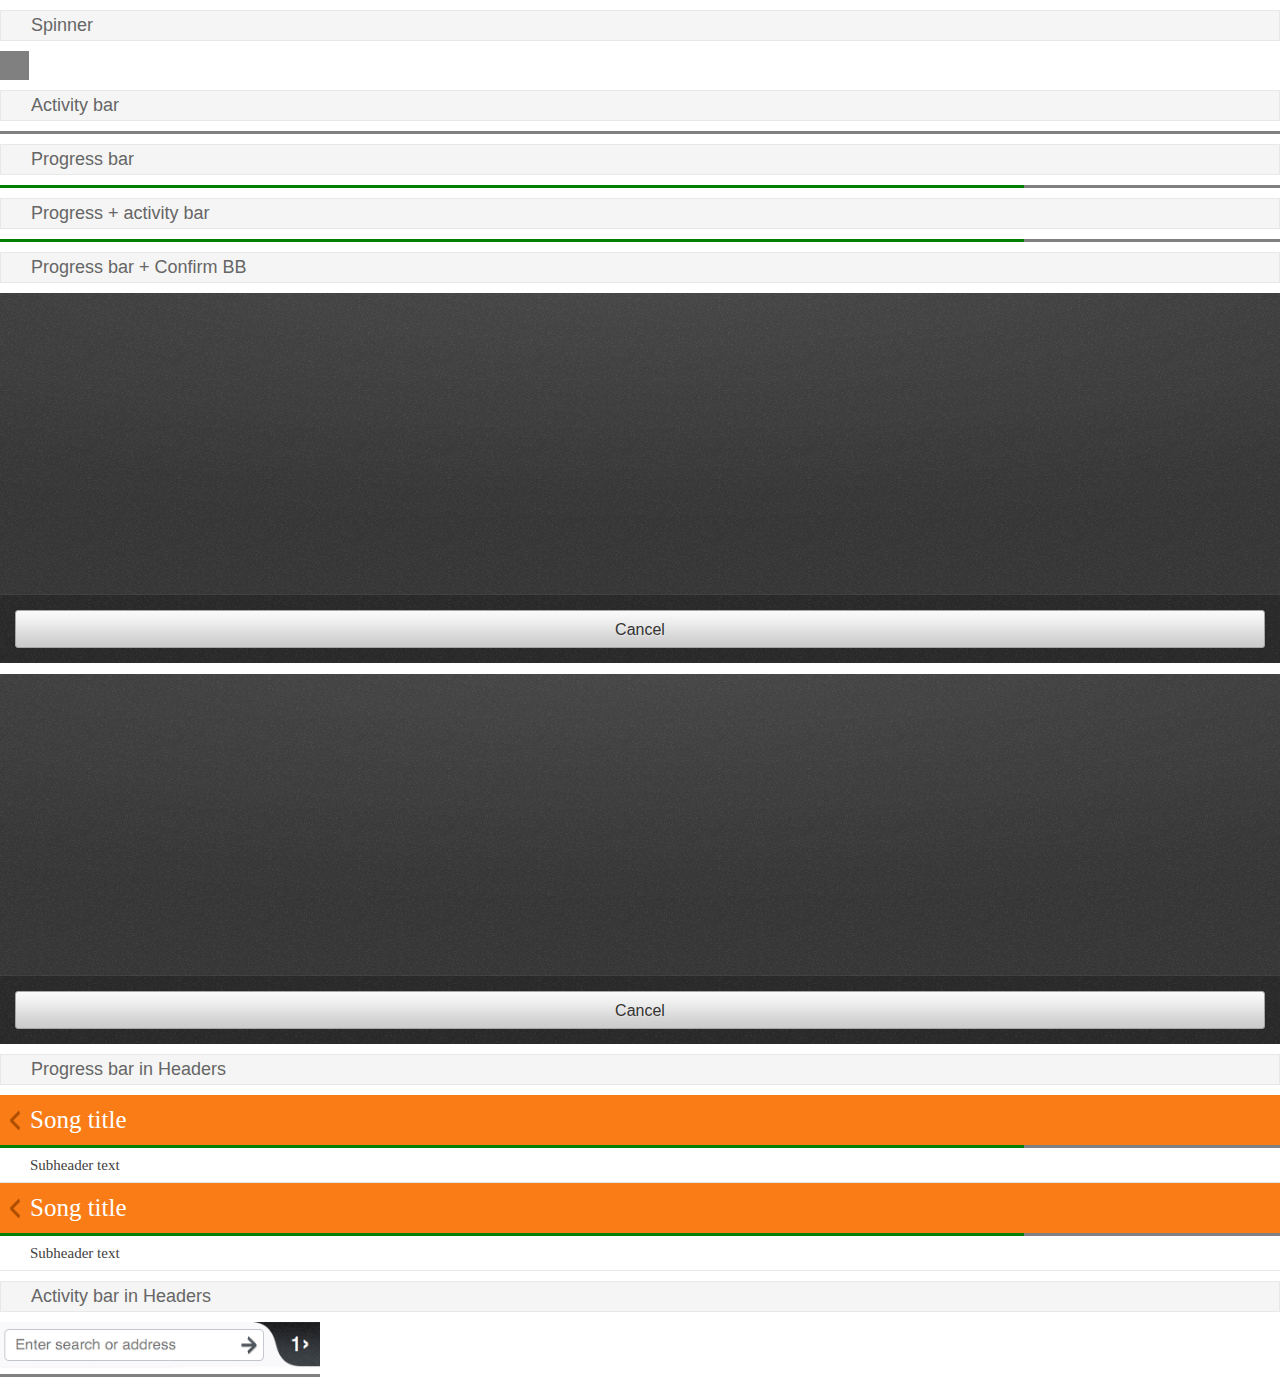
<file: static/css/style/progress_activity/index.html>
<!DOCTYPE html>
<html>
<head>
    <meta charset="utf-8">

    <title>Progress & Activity Indicators</title>
    <meta name="description" content="Providing user with visual feedback that a process is active">

    <link rel="stylesheet" href="../headers.css">
    <link rel="stylesheet" href="../confirm.css">
    <link rel="stylesheet" href="../progress_activity.css">

    <!--
      This <style> and <link> is only used for the example code, is no needed for the real case use
    -->
    <style>
      html, body {
        margin: 0;
        padding: 0;
        font-size: 10px;
        background-color: #fff;
      }

      body { background: none; }

      h2.bb-docs {
        font-size: 1.8rem;
        font-family: sans-serif;
        font-weight: lighter;
        color: #666;
        margin: 10px 0;
        background-color: #f5f5f5;
        padding: 0.4rem 0.4rem 0.4rem 3rem;
        border: solid 1px #e8e8e8;
      }

      form[role="dialog"][data-type="confirm"] {
        position: relative;
        height: 30rem;
      }

      form[role="dialog"][data-type="confirm"] > section {
        overflow: hidden;
      }

      div.browser {
        background: url([data-uri]) no-repeat left top; 
        height: 5.2rem; 
        background-size: 32rem;
      }
      div.browser + progress {
        width: 32rem;
        margin-bottom: 1rem;
      }
    </style>
</head>

<body role="application">

  <section role="region">
    <h2 class="bb-docs">Spinner</h2>
    <progress></progress>

    <h2 class="bb-docs">Activity bar</h2>
    <progress class="pack-activity" value="0" max="100"></progress>

    <h2 class="bb-docs">Progress bar</h2>
    <progress value="80" max="100"></progress>

    <h2 class="bb-docs">Progress + activity bar</h2>
    <progress class="pack-activity" value="80" max="100"></progress>
  </section>

  <h2 class="bb-docs">Progress bar + Confirm BB</h2>
  <form role="dialog" data-type="confirm">
    <section>
      <h1>Name of the action</h1>
      <p style="text-align: center">
        <progress></progress>
      </p>      
    </section>
    <menu>
      <button class="full">Cancel</button>
    </menu>
  </form>

  <br/>

  <form role="dialog" data-type="confirm">
    <section>
      <h1>Name of the action</h1>
      <p role="status">
        <span>80%</span>
        <progress value="80" max="100"></progress>
      </p>      
    </section>
    <menu>
      <button class="full">Cancel</button>
    </menu>
  </form>
    

  <h2 class="bb-docs">Progress bar in Headers</h2>
  <section role="region">
    <header>
      <a href="#"><span class="icon icon-back">back</span></a>
      <h1>Song title</h1>
    </header>
    <progress value="80" max="100"></progress>
    <header>
      <h2>Subheader text</h2>
    </header>
  </section>

    <section role="region">
    <header>
      <a href="#"><span class="icon icon-back">back</span></a>
      <h1>Song title</h1>
    </header>
    <progress value="80" max="100" class="pack-activity"></progress>
    <header>
      <h2>Subheader text</h2>
    </header>
  </section>

  <h2 class="bb-docs">Activity bar in Headers</h2>
    <div class="browser"></div>
    <progress class="pack-activity light" value="0" max="100"></progress>
</body>
</html>
</file>
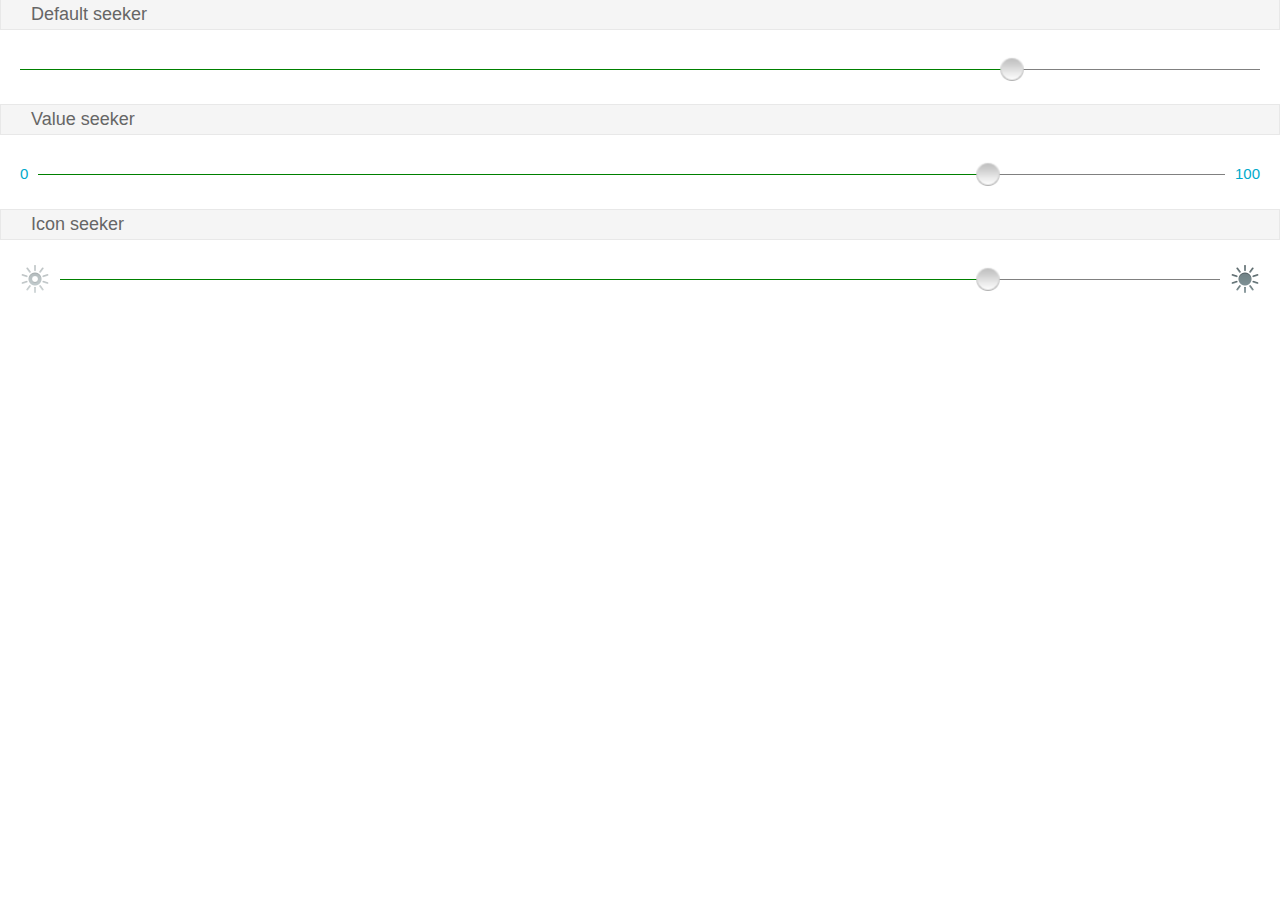
<file: static/css/style/seekbars/index.html>
<!DOCTYPE html>
<html>
<head>
  <meta charset="utf-8">
  <title>Seekbars</title>
  <meta name="description" content="Scroll through content (i.e. a song or video) ">

  <link rel="stylesheet" href="../seekbars.css">

  <!--
    This <style> and <link> is only used for the example code, is no needed for the real case use
  -->
  <style>
    html, body {
      margin: 0;
      padding: 0;
      font-size: 10px;
    }

    body {
      background: #fff;
    }

    h2.bb-docs {
      font-size: 1.8rem;
      font-family: sans-serif;
      font-weight: lighter;
      color: #666;
      margin: -1px 0 0;
      background-color: #f5f5f5;
      padding: 0.4rem 0.4rem 0.4rem 3rem;
      border: solid 1px #e8e8e8;
    }

    body[role="application"] section[role="region"]{
      background: #fff;
      padding: 2rem;
    }

    body[role="application"] section[role="region"] button {
      left: 80%;
    }

    body[role="application"] section[role="region"] label.icon {
      background-image: url([data-uri]);
    }

    body[role="application"] section[role="region"] label.icon:last-of-type {
      background-position: right -3rem;
    }
  </style>

</head>

<body role="application">

  <h2 class="bb-docs">Default seeker</h2>
  <section role="region">
    <div role="slider" aria-valuemin="0" aria-valuenow="80" aria-valuemax="100" aria-valuetext="slider description">
      <div>
        <progress value="80" max="100"></progress>
        <button>handler</button>
      </div>
    </div>
  </section>

  <h2 class="bb-docs">Value seeker</h2>
  <section role="region">
    <div role="slider" aria-valuemin="0" aria-valuenow="80" aria-valuemax="100" aria-valuetext="slider description">
      <label>0</label>
      <label>100</label>
      <div>
        <progress value="80" max="100"></progress>
        <button>handler</button>
      </div>
    </div>
  </section>

  <h2 class="bb-docs">Icon seeker</h2>
  <section role="region">
    <div role="slider" aria-valuemin="0" aria-valuenow="80" aria-valuemax="100" aria-valuetext="slider description">
      <label class="icon">0</label>
      <label class="icon">100</label>
      <div>
        <progress value="80" max="100"></progress>
        <button>handler</button>
      </div>
    </div>
  </section>

</body>
</html>
</file>
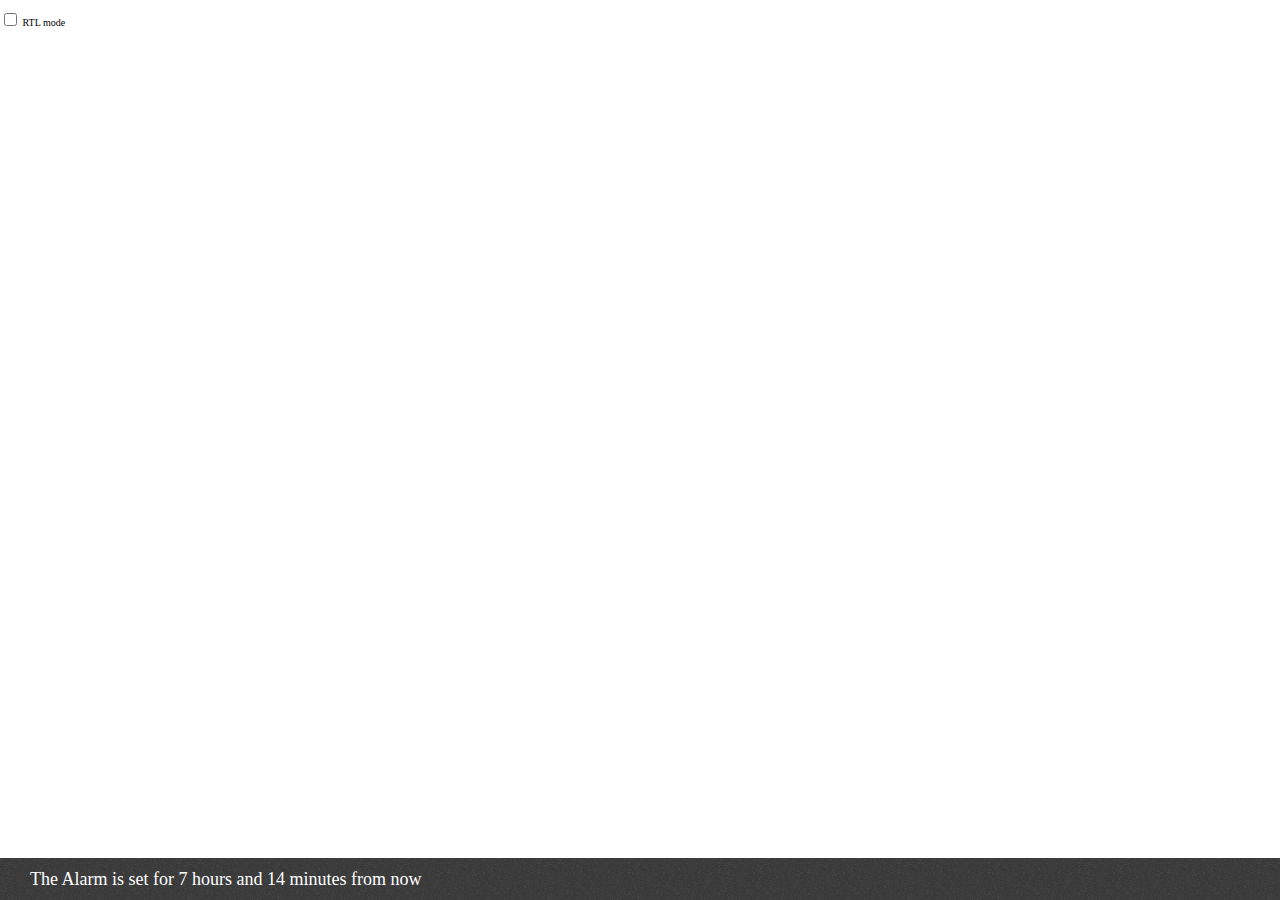
<file: static/css/style/status/index.html>
<!DOCTYPE html>
<html>
<head>
  <meta charset="utf-8">

  <title>Status</title>
  <meta name="description" content="Most common used after Multi-Select edit, to confirm user action, and optional provide 'Undo' input">

  <link rel="stylesheet" href="../status.css">

  <!--
  This <style> and <link> is only used for the example code, is no needed for the real case use
  -->
  <style>
    html, body {
      margin: 0;
      padding: 0;
      font-size: 10px;
      background-color: #fff;
    }

    body {
      background: none;
    }
  </style>
</head>

<body role="application">
  <p dir="ltr">
    <label>
      <input type="checkbox"
        onchange="document.documentElement.dir = this.checked ? 'rtl' : 'ltr'">
      RTL mode
    </label>
  </p>

  <section role="status">
    <p>The Alarm is set for <strong>7 hours</strong> and <strong>14 minutes</strong> from now</p>
  </section>

</body>
</html>
</file>
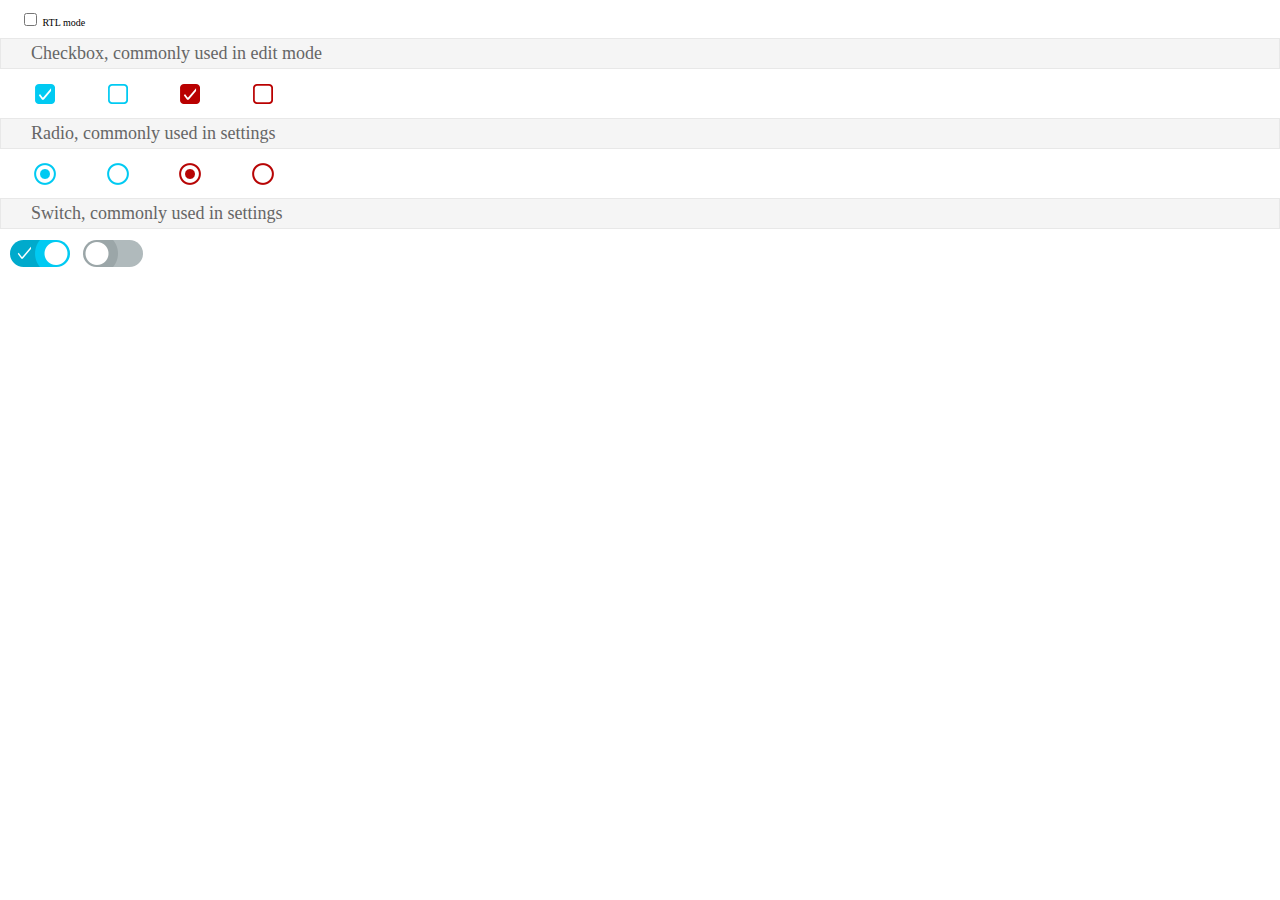
<file: static/css/style/switches/index.html>
<!DOCTYPE html>
<html>
<head>
  <meta charset="utf-8">
  <title>Switches</title>
  <meta name="description" content="Activates/Deactivates a given item. It's also used to select an element within a list">
  <link rel="stylesheet" href="../switches.css">
  <!--
    - This <style> element is only used for the example code;
    - it is not required for the real use case.
    -->
  <style type="text/css">
    html, body {
      margin: 0;
      padding: 0;
      font-size: 10px;
      background-color: #fff;
    }
    body {
      background: none;
    }
    h2.bb-docs {
      font-size: 1.8rem;
      font-weight: lighter;
      color: #666;
      margin: -1px 0 0;
      background-color: #f5f5f5;
      padding: 0.4rem 0.4rem 0.4rem 3rem;
      border: solid 1px #e8e8e8;
    }
    label {
      margin-left: 2rem;
    }
  </style>
</head>
<body role="application">
  <p dir="ltr">
    <label>
      <input type="checkbox"
        onchange="document.documentElement.dir = this.checked ? 'rtl' : 'ltr'">
      RTL mode
    </label>
  </p>

  <h2 class="bb-docs">Checkbox, commonly used in edit mode</h2>
  <label class="pack-checkbox">
    <input type="checkbox" checked>
    <span></span>
  </label>

  <label class="pack-checkbox">
    <input type="checkbox">
    <span></span>
  </label>

  <label class="pack-checkbox danger">
    <input type="checkbox" checked>
    <span></span>
  </label>

  <label class="pack-checkbox danger">
    <input type="checkbox">
    <span></span>
  </label>

  <h2 class="bb-docs">Radio, commonly used in settings</h2>
  <label class="pack-radio">
    <input type="radio" name="example" checked>
    <span></span>
  </label>

  <label class="pack-radio">
    <input type="radio" name="example">
    <span></span>
  </label>

  <label class="pack-radio danger">
    <input type="radio" name="example2" checked>
    <span></span>
  </label>

  <label class="pack-radio danger">
    <input type="radio" name="example2">
    <span></span>
  </label>

  <h2 class="bb-docs">Switch, commonly used in settings</h2>
  <label class="pack-switch">
    <input type="checkbox" checked>
    <span></span>
  </label>
  
  <label class="pack-switch">
    <input type="checkbox">
    <span></span>
  </label>
</body>
</html>
</file>
<file: static/css/style/action_menu.css>
/* ----------------------------------
 * Action menu
 * ---------------------------------- */

/* Main dialog setup */
form[role="dialog"][data-type="action"],
form[role="dialog"][data-type="object"] {
  background:
    url(action_menu/images/ui/pattern.png) repeat left top,
    url(action_menu/images/ui/gradient.png) no-repeat left top / 100% 100%;
  overflow: hidden;
  position: fixed;
  z-index: 100;
  top: 0;
  left: 0;
  right: 0;
  bottom: 0;
  padding: 0 0 7rem;
  /**
   * Using "font-size: 0" to avoid the unwanted visual space (about 3px) created
   * by white spaces and line breaks in the code between inline-block elements.
   */
  font-size: 0;
  color: #fff;
}

form[role="dialog"][data-type="action"]:before,
form[role="dialog"][data-type="object"]:before {
  content: '';
  display: inline-block;
  vertical-align: top;
  width: 0.1rem;
  height: 100%;
  margin-left: -0.1rem;
}

form[role="dialog"][data-type="action"] > header,
form[role="dialog"][data-type="object"] > header {
  -moz-box-sizing: border-box;
  font-size: 1.6rem;
  background: url(action_menu/images/ui/alpha.png) repeat 0 0;
  position: absolute;
  top: 0;
  left: 0;
  right: 0;
  z-index: 10;
  height: 5rem;
  color: #fff;
  line-height: 4.9rem;
  color: #fff;
  white-space: nowrap;
  text-overflow: ellipsis;
  display: block;
  overflow: hidden;
  font-weight: normal;
  padding: 0 3rem;
}

form[role="dialog"][data-type="action"] > header:after,
form[role="dialog"][data-type="object"] > header:after {
  content: '';
  position: absolute;
  background: #222323;
  height: 0.1rem;
  left: 0;
  right: 0;
  bottom: 0;
  border-top: 0.1rem solid #616262;
}

form[role="dialog"][data-type="action"] > header h1,
form[role="dialog"][data-type="object"] > header h1 {
  font-size: 1.6rem;
  line-height: 4.9rem;
  text-align: left;
  color: #fff;
  white-space: nowrap;
  text-overflow: ellipsis;
  display: block;
  overflow: hidden;
  margin: 0;
  height: 100%;
  font-weight: normal;
}

/* Generic set of actions in toolbar */
form[role="dialog"][data-type="action"] > header menu[type="toolbar"] {
  height: 100%;
  float: right;
  margin: 0 -3rem 0 1rem;
  padding: 0;
}

form[role="dialog"][data-type="action"] > header menu[type="toolbar"] a,
form[role="dialog"][data-type="action"] > header menu[type="toolbar"] button {
  -moz-box-sizing: border-box;
  position: relative;
  float: left;
  width: auto;
  min-width: 5rem;
  height: 4.9rem;
  margin-bottom: 0;
  padding: 0 1rem;
  border-radius: 0;
  line-height: 4.9rem;
  background: none;
  text-align: center;
  text-shadow: none;
  z-index: 5;
}

form[role="dialog"][data-type="action"] > header menu[type="toolbar"] a:last-child,
form[role="dialog"][data-type="action"] > header menu[type="toolbar"] button:last-child {
  background: url(action_menu/images/ui/separator.png) no-repeat left center / auto 4.8rem;
  margin-left: -0.1rem;
  z-index: 1;
}

form[role="dialog"][data-type="action"] > header a,
form[role="dialog"][data-type="action"] > header button {
  border: none;
  padding: 0;
  overflow: hidden;
  font-weight: 400;
  font-size: 1.5rem;
  line-height: 1.1em;
  color: #fff;
  border-radius: 0;
  text-decoration: none;
}

form[role="dialog"][data-type="action"] button::-moz-focus-inner,
form[role="dialog"][data-type="object"] button::-moz-focus-inner {
  outline: none;
  border: none;
  margin-top: -0.2rem; /* To fix line-height bug (697451) */
}

/* Pressed state */
form[role="dialog"][data-type="action"] > header a:active .icon:after,
form[role="dialog"][data-type="action"] > header button:active .icon:after,
form[role="dialog"][data-type="action"] > header menu[type="toolbar"] a:active,
form[role="dialog"][data-type="action"] > header menu[type="toolbar"] button:active  {
  background: #008aaa !important;
}

/* Disabled state */
form[role="dialog"][data-type="action"] > header menu[type="toolbar"] a[aria-disabled="true"],
form[role="dialog"][data-type="action"] > header menu[type="toolbar"] button[disabled]  {
  opacity: 0.5;
  pointer-events: none;
}

/* Icon definitions */
form[role="dialog"][data-type="action"] > header .icon {
  position: relative;
  float: none;
  display: inline-block;
  vertical-align: top;
  width: 4rem;
  height: 4.9rem;
  margin: 0 -1rem;
  background: transparent no-repeat center center / 3rem auto;
  font-size: 0;
  overflow: hidden;
}

form[role="dialog"][data-type="action"] > header .icon.icon-close {
  background-image: url(action_menu/images/icons/close.png);
}

form[role="dialog"][data-type="action"] > header .icon.icon-back {
  background-image: url(action_menu/images/icons/back.png);
}

/* Navigation links (back, cancel, etc) */
form[role="dialog"][data-type="action"] > header > button,
form[role="dialog"][data-type="action"] > header > a {
  float: left;
  width: 5rem;
  height: 4.9rem;
  background: none;
  overflow: visible;
  margin: 0 -1rem 0 -3rem;
  position: relative;
}

form[role="dialog"][data-type="action"] > header > button:after,
form[role="dialog"][data-type="action"] > header > a:after {
  content: "";
  position: absolute;
  left: 0;
  top:0;
  width: 3.2rem;
  height: 4.9rem;
  background: url(action_menu/images/ui/separator.png) no-repeat 3rem top / 0.1rem 4.8rem;
}

form[role="dialog"][data-type="action"] > header > button::-moz-focus-inner {
  border: 0;
  padding: 0;
}

form[role="dialog"][data-type="action"] > header > button .icon,
form[role="dialog"][data-type="action"] > header > a .icon {
  position: static;
  display: block;
  width: 3rem;
  height: 4.9rem;
  margin: 0;
  overflow: visible;
  font-size: 0;
}

form[role="dialog"][data-type="action"] > header > button .icon:after,
form[role="dialog"][data-type="action"] > header > a .icon:after {
  content: "";
  position: absolute;
  left: 0;
  top: 0;
  z-index: -1;
  width: 3rem;
  height: 4.9rem;
}

/* Content */
form[role="dialog"][data-type="action"] > section,
form[role="dialog"][data-type="object"] > section {
  color: #fff;
  position: absolute;
  top: 7rem;
  left: 1.5rem;
  right: 1.5rem;
  bottom: 2rem;
  font-size: 1.6rem;
  overflow: scroll;
}

/* Specific component code */
form[role="dialog"][data-type="action"] > menu,
form[role="dialog"][data-type="object"] > menu {
  margin: 0;
  padding: 0;
  max-height: calc(100% - 13.5rem); /*header(5rem) + footer(7rem) + padding(1.5rem)*/
  padding-top: 1.5rem;
  overflow: auto;
  width: auto;
  border: none;
  background: none;
  position: absolute;
  left: 0;
  right: 0;
  bottom: 7rem;
}

form[role="dialog"][data-type="action"] > menu > button,
form[role="dialog"][data-type="object"] > menu > button {
  width: calc(100% - 3rem);
  height: 4rem;
  -moz-box-sizing: border-box;
  vertical-align: middle;
  text-overflow: ellipsis;
  white-space: nowrap;
  overflow: hidden;
  font-weight: normal;
  line-height: 4rem;
  outline: none;
  font-size: 1.4rem;
  color: #fff;
  text-shadow: none;
  text-align: left;
  padding: 0 1.5rem;
  margin: 0 1.5rem 1rem 1.5rem;
  background: #5f5f5f padding-box;
  border-radius: 0.2rem;
  border: none;
  position: relative;
  bottom: 0;
}

form[role="dialog"][data-type="action"] > menu > button:last-child,
form[role="dialog"][data-type="object"] > menu > button:last-child {
  position: fixed;
  bottom: 0;
  left: 0;
  text-shadow: 0.1rem 0.1rem 0 rgba(255,255,255,0.3);
  color: #333;
  font-weight: 500;
  background: #fafafa url(buttons/images/ui/default.png) repeat-x left bottom / auto 100%;
  border: solid 0.1rem #a6a6a6;
  text-align: center;
  font-size: 1.6rem;
  margin-bottom: 1.5rem;
}

form[role="dialog"][data-type="action"] > menu > button:last-child:before,
form[role="dialog"][data-type="object"] > menu > button:last-child:before {
  content: '';
  position: fixed;
  width: 100%;
  background: url(action_menu/images/ui/pattern.png) repeat scroll left top #2D2D2D;
  height: 7rem;
  left: 0;
  bottom: 0;
  z-index: -1;
  border-top: 0.1rem solid rgba(255, 255, 255, 0.1);
}

form[role="dialog"][data-type="action"] > menu > button:nth-last-child(2),
form[role="dialog"][data-type="object"] > menu > button:nth-last-child(2) {
  margin-bottom: 1.5rem;
}

/* Press state */
form[role="dialog"][data-type="action"] > menu > button:active,
form[role="dialog"][data-type="object"] > menu > button:active {
  background-color: #006f86;
  color: #333;
  text-shadow: 0 0.1rem 0 rgba(255, 255, 255, 0.25);
}

form[role="dialog"][data-type="action"] > menu > button:last-child:active,
form[role="dialog"][data-type="object"] > menu > button:last-child:active {
  border: solid 0.1rem #008aaa;
  background: #008aaa;
  color: #333;
}

/* Disabled */
form[role="dialog"][data-type="action"] > menu > button[disabled],
form[role="dialog"][data-type="object"] > menu > button[disabled] {
  background: #4d4d4d;
  color: #333;
  text-shadow: none;
  border: none;
  pointer-events: none;
}

/*
 * Right to Left view
 */

html[dir="rtl"] form[role="dialog"][data-type="action"]:before,
form[role="dialog"][data-type="object"]:before {
  margin-left: auto;
  margin-right: -0.1rem;
}

html[dir="rtl"] form[role="dialog"][data-type="action"] > header h1,
html[dir="rtl"] form[role="dialog"][data-type="object"] > header h1 {
  text-align: right;
}

html[dir="rtl"] form[role="dialog"][data-type="action"] > header menu[type="toolbar"] {
  float: left;
  margin-left: -3rem;
  margin-right: 1rem;
}

html[dir="rtl"] form[role="dialog"][data-type="action"] > header menu[type="toolbar"] a,
html[dir="rtl"] form[role="dialog"][data-type="action"] > header menu[type="toolbar"] button {
  float: right;
}

html[dir="rtl"] form[role="dialog"][data-type="action"] > header menu[type="toolbar"] a:last-child,
html[dir="rtl"] form[role="dialog"][data-type="action"] > header menu[type="toolbar"] button:last-child {
  background-position: right center;
  margin-left: auto;
  margin-right: -0.1rem;
}

html[dir="rtl"] form[role="dialog"][data-type="action"] > header > button,
html[dir="rtl"] form[role="dialog"][data-type="action"] > header > a {
  float: right;
  margin-left: -1rem;
  margin-right: -3rem;
}

html[dir="rtl"] form[role="dialog"][data-type="action"] > header > button:after,
html[dir="rtl"] form[role="dialog"][data-type="action"] > header > a:after {
  left: auto;
  right: 0;
  background-position: 0 top;
}

html[dir="rtl"] form[role="dialog"][data-type="action"] > header > button .icon:after,
html[dir="rtl"] form[role="dialog"][data-type="action"] > header > a .icon:after {
  left: auto;
  right: 0;
}

html[dir="rtl"] form[role="dialog"][data-type="action"] > menu > button,
html[dir="rtl"] form[role="dialog"][data-type="object"] > menu > button {
  text-align: right;
}

html[dir="rtl"] form[role="dialog"][data-type="action"] > menu > button:last-child,
html[dir="rtl"] form[role="dialog"][data-type="object"] > menu > button:last-child {
  left: auto;
  right: 0;
}

html[dir="rtl"] form[role="dialog"][data-type="action"] > menu > button:last-child:before,
html[dir="rtl"] form[role="dialog"][data-type="object"] > menu > button:last-child:before {
  left: auto;
  right: 0;
}
</file>
<file: static/css/style/buttons.css>
/* ----------------------------------
 * Buttons
 * ---------------------------------- */

.button::-moz-focus-inner,
a[role="button"]::-moz-focus-inner,
button::-moz-focus-inner {
  border: none;
  outline: none;
  margin-top: -0.2rem; /* To fix line-height bug (697451) */
}

button,
a[role="button"],
.button {
  width: 100%;
  height: 3.8rem;
  margin: 0 0 1rem;
  padding: 0 1.5rem;
  -moz-box-sizing: border-box;
  display: inline-block;
  vertical-align: middle;
  text-overflow: ellipsis;
  white-space: nowrap;
  overflow: hidden;
  background: #fafafa url(buttons/images/ui/default.png) repeat-x left bottom / auto 100%;
  border: 0.1rem solid #a6a6a6;
  border-radius: 0.2rem;
  font-weight: 500;
  font-size: 1.6rem;
  line-height: 3.8rem;
  color: #333;
  text-align: center;
  text-shadow: 0.1rem 0.1rem 0 rgba(255,255,255,0.3);
  text-decoration: none;
  outline: none;
}

/* Press (default & recommend) */
button:active,
a[role="button"]:active,
button.recommend:active,
a.recommend[role="button"]:active  {
  border-color: #008aaa;
  background: #008aaa;
  background-size: auto 100%;
  color: #333;
}

/* Recommend */
button.recommend,
a[role="button"].recommend {
  background-image: url(buttons/images/ui/recommend.png);
  background-color: #00caf2;
  border-color: #008eab;
}

/* Danger */
button.danger,
a.danger[role="button"],
span.danger[role="button"] {
  background-image: url(buttons/images/ui/danger.png);
  background-color: #b70404;
  color: #fff;
  text-shadow: none;
  border-color: #820000;
}

/* Danger Press */
button.danger:active,
a[role="button"].danger:active,
.button.danger:active {
  background-image: url(buttons/images/ui/danger-press.png);
  background-color: #890707;
}

/* Disabled (default & recommend) */
button[disabled],
a[role="button"][aria-disabled="true"],
.button[aria-disabled="true"],
button[disabled].recommend,
a[role="button"][aria-disabled="true"].recommend,
.button[aria-disabled="true"].recommend {
  background: #e7e7e7;
  border-color: #c7c7c7;
  color: #c7c7c7;
  text-shadow: none;
  pointer-events: none;
}

/* Danger disabled */
button[disabled].danger,
.button[aria-disabled="true"].danger,
a[role="button"][aria-disabled="true"].danger {
  background: #c68484;
  border-color: #a56464;
  color: #a56464;
  text-shadow: none;
  pointer-events: none;
}

/* Disabled with dark background */
.dark button[disabled],
.dark .button[aria-disabled="true"],
.dark a[role="button"][aria-disabled="true"] {
  background: #5f5f5f;
  color: #4d4d4d;
  border-color: #4d4d4d;
  text-shadow: none;
  pointer-events: none;
}


/* ----------------------------------
 * Buttons inside lists
 * ---------------------------------- */

li button,
li a[role="button"],
li .button {
  position: relative;
  background: #e7e7e7;
  text-align: left;
  /* For hacking box-shadows we need overflow:visible; so we lose text-overflows...*/
  white-space: normal;
  overflow: visible;
}

/* Hacking box-shadow */
li button:after,
li a[role="button"]:after,
li .button:after {
  content: "";
  position: absolute;
  top: 100%;
  left: 0;
  right: 0;
  height: 0.2rem;
  background: url(buttons/images/ui/shadow.png) repeat-x left bottom / auto 100%;
}

/* Press */
li a[role="button"]:active:after,
li .button:active:after,
li button:active:after {
  opacity: 0;
}

/* Disabled */
li button[disabled]:after,
li a[role="button"][aria-disabled="true"]:after,
li .button[aria-disabled="true"]:after {
  background: none;
}

/* Icons */
li button.icon,
li a[role="button"].icon,
li .button.icon {
  padding-right: 3rem;
}

li button.icon:before,
li a[role="button"].icon:before,
li .button.icon:before {
  content: "";
  width: 3rem;
  height: 3rem;
  position: absolute;
  top: 50%;
  right: 0;
  margin-top: -1.5rem;
  background: transparent no-repeat center center / 100% auto;
  pointer-events: none;
}

li button.icon-view:before,
li a[role="button"].icon-view:before {
  background: url(buttons/images/icons/view.png) no-repeat 1.6rem 0 / 1rem 9rem;
}

li button.icon-view:active:before,
li a[role="button"].icon-view:active:before {
  background-position: 1.6rem -3rem;
}

li button.icon-view:disabled:before,
li a[role="button"][aria-disabled="true"].icon-view:before {
  background-position: 1.6rem -6rem;
}

li button.icon-dialog,
li a[role="button"].icon-dialog,
li .button.icon-dialog {
  font-size: 1.7rem;
}

li button.icon-dialog:before,
li a[role="button"].icon-dialog:before,
li .button.icon-dialog:before {
  background: url(buttons/images/icons/dialog.png) no-repeat 1.6rem 0 / 1rem 9rem;
  top: 100%;
  margin-top: -2.4rem;
}

li button.icon-dialog:active:before,
li a[role="button"].icon-dialog:active:before,
li .button.icon-dialog:active:before {
  background-position: 1.6rem -3rem;
}

li button.icon-dialog:disabled:before,
li a[role="button"][aria-disabled="true"].icon-dialog:before,
li .button[aria-disabled="true"].icon-dialog:before {
  background-position: 1.6rem -6rem;
}


/* ----------------------------------
 * Buttons inside lists, compact mode
 * ---------------------------------- */

ul.compact,
ol.compact {
  padding: 0 1.5rem 1.5rem 1.5rem;
}

ul.compact li,
ol.compact li {
  padding: 1.5rem 0 0.5rem 0;
  border-bottom: solid #bdbdbd 0.1rem;
  display: block;
  overflow: hidden;
}

ul.compact li label,
ol.compact li label {
  padding: 0 1.5rem 1rem 1.5rem;
  color: #333;
  font-weight: normal;
  font-size: 1.6rem;
  line-height: 1.8rem;
  display: block;
  text-overflow: ellipsis;
  white-space: nowrap;
  overflow: hidden;
}

/* Inputs inside of .button */
.button input,
body[role="application"] .button input {
  border: 0;
  background: none;
}

/* Hides dropdown arrow until bug #649849 is fixed */
.button.icon select {
   width: 130%;
}

/******************************************************************************
 * Right-To-Left layout
 */

html[dir="rtl"] li button,
html[dir="rtl"] li a[role="button"],
html[dir="rtl"] li .button {
  text-align: right;
}

html[dir="rtl"] li button:after,
html[dir="rtl"] li a[role="button"]:after,
html[dir="rtl"] li .button:after {
  background-position: right bottom;
}

html[dir="rtl"] li button.icon,
html[dir="rtl"] li a[role="button"].icon,
html[dir="rtl"] li .button.icon {
  padding-left: 3rem;
  padding-right: 1rem;
}

html[dir="rtl"] li button.icon:before,
html[dir="rtl"] li a[role="button"].icon:before,
html[dir="rtl"] li .button.icon:before {
  left: -1rem;
  right: inherit;
}

html[dir="rtl"] li button.icon-view:before,
html[dir="rtl"] li a[role="button"].icon-view:before {
  background-image: url(buttons/images/icons/view_rtl.png);
  background-position: 1.6rem 0;
}

html[dir="rtl"] li button.icon-dialog:before,
html[dir="rtl"] li a[role="button"].icon-dialog:before,
html[dir="rtl"] li .button.icon-dialog:before {
  background-image: url(buttons/images/icons/dialog_rtl.png);
  background-position: 1.6rem 0;
}
</file>
<file: static/css/style/confirm.css>
/* ----------------------------------
 * Confirm
 * ---------------------------------- */

/* Main dialog setup */
form[role="dialog"][data-type="confirm"] {
  background:
    url(confirm/images/ui/pattern.png) repeat left top,
    url(confirm/images/ui/gradient.png) no-repeat left top / 100% 100%;
  overflow: hidden;
  position: absolute;
  z-index: 100;
  top: 0;
  left: 0;
  right: 0;
  bottom: 0;
  padding-bottom: 7rem;
  font-size: 0;
  /* Using font-size: 0; we avoid the unwanted visual space (about 3px)
  created by white-spaces and break lines in the code betewen inline-block elements */
  color: #fff;
  text-align: left;
}

form[role="dialog"][data-type="confirm"]:before {
  content: "";
  display: inline-block;
  vertical-align: middle;
  width: 0.1rem;
  height: 100%;
  margin-left: -0.1rem;
}

form[role="dialog"][data-type="confirm"] > section {
  font-weight: lighter;
  font-size: 2.2rem;
  color: #FAFAFA;
  padding: 0 1.5rem;
  -moz-box-sizing: padding-box;
  width: 100%;
  display: inline-block;
  overflow-y: scroll;
  max-height: 100%;
  vertical-align: middle;
  white-space: normal;
}

form[role="dialog"][data-type="confirm"] h1 {
  font-weight: normal;
  font-size: 1.6rem;
  line-height: 1.5em;
  color: #fff;
  margin: 0;
  padding: 0 1.5rem;
}

/* Menu & buttons setup */
form[role="dialog"][data-type="confirm"] menu {
  white-space: nowrap;
  margin: 0;
  padding: 1.5rem;
  border-top: solid 0.1rem rgba(255, 255, 255, 0.1);
  background: #2d2d2d url(confirm/images/ui/pattern.png) repeat left top;
  display: block;
  overflow: hidden;
  position: absolute;
  left: 0;
  right: 0;
  bottom: 0;
}

form[role="dialog"][data-type="confirm"] menu button::-moz-focus-inner {
  border: none;
  outline: none;
  margin-top: -0.2rem; /* To fix line-height bug (697451) */
}

form[role="dialog"][data-type="confirm"] menu button {
  width: 100%;
  height: 3.8rem;
  margin: 0 0 1rem;
  padding: 0 1.5rem;
  -moz-box-sizing: border-box;
  display: inline-block;
  vertical-align: middle;
  text-overflow: ellipsis;
  white-space: nowrap;
  overflow: hidden;
  background: #fafafa url(buttons/images/ui/default.png) repeat-x left bottom/ auto 100%;
  border: 0.1rem solid #a6a6a6;
  border-radius: 0.3rem;
  font-weight: 500;
  font-size: 1.6rem;
  line-height: 3.8rem;
  color: #333;
  text-align: center;
  text-shadow: 0.1rem 0.1rem 0 rgba(255,255,255,0.3);
  text-decoration: none;
  outline: none;
}

/* Press (default & recommend) */
form[role="dialog"][data-type="confirm"] menu button:active,
form[role="dialog"][data-type="confirm"] menu button.recommend:active,
a.recommend[role="button"]:active  {
  border-color: #008aaa;
  background: #008aaa;
  color: #333;
}

/* Recommend */
form[role="dialog"][data-type="confirm"] menu button.recommend {
  background-image: url(buttons/images/ui/recommend.png);
  background-color: #00caf2;
  border-color: #008eab;
}

/* Danger */
form[role="dialog"][data-type="confirm"] menu button.danger,
a.danger[role="button"] {
  background-image: url(buttons/images/ui/danger.png);
  background-color: #b70404;
  color: #fff;
  text-shadow: none;
  border-color: #820000;
}

/* Danger Press */
form[role="dialog"][data-type="confirm"] menu button.danger:active {
  background-image: url(buttons/images/ui/danger-press.png);
  background-color: #890707;
}

/* Disabled */
form[role="dialog"][data-type="confirm"] > menu > button[disabled] {
  background: #5f5f5f;
  color: #4d4d4d;
  text-shadow: none;
  border-color: #4d4d4d;
  pointer-events: none;
}


form[role="dialog"][data-type="confirm"] menu button:last-child {
  margin-left: 1rem;
}

form[role="dialog"][data-type="confirm"] menu button,
form[role="dialog"][data-type="confirm"] menu button:first-child {
  margin: 0;
}

form[role="dialog"][data-type="confirm"] menu button {
  width: calc((100% - 1rem) / 2);
}

form[role="dialog"][data-type="confirm"] menu button.full {
  width: 100%;
}

/* Specific component code */
form[role="dialog"][data-type="confirm"] p {
  word-wrap: break-word;
  margin: 1rem 0 0;
  padding: 1rem 1.5rem;
  border-top: 0.1rem solid #686868;
  line-height: 3rem;
}

form[role="dialog"][data-type="confirm"] p img {
  float: left;
  margin-right: 2rem;
}

form[role="dialog"][data-type="confirm"] p strong {
  font-weight: lighter;
}

form[role="dialog"][data-type="confirm"] p small {
  font-size: 1.4rem;
  font-weight: normal;
  color: #cbcbcb;
  display: block;
}

form[role="dialog"][data-type="confirm"] dl {
  border-top: 0.1rem solid #686868;
  margin: 1rem 0 0;
  overflow: hidden;
  padding-top: 1rem;
  font-size: 1.6rem;
  line-height: 2.2rem;
}

form[role="dialog"][data-type="confirm"] dl > dt {
  clear: both;
  float: left;
  width: 7rem;
  padding-left: 1.5rem;
  font-weight: 500;
  text-align: left;
}

form[role="dialog"][data-type="confirm"] dl > dd {
  padding-right: 1.5rem;
  font-weight: 300;
  text-overflow: ellipsis;
  vertical-align: top;
  overflow: hidden;
}

form[role="dialog"][data-type="confirm"] figure {
  margin: 1.5rem;
  display: flex;
  align-items: center;
}

form[role="dialog"][data-type="confirm"] figure img {
  padding-right: 1.5rem;
  flex-shrink: 0;
}

form[role="dialog"][data-type="confirm"] figure figcaption {
  font-size: 2.1rem;
  font-weight: 300;
}

form[role="dialog"][data-type="confirm"] ul {
  margin: 0;
  padding: 2rem 1.5rem;
  border-top: 0.1rem solid #686868;
  list-style: none;
  font-size: 1.6rem;
  font-weight: normal;
}

form[role="dialog"][data-type="confirm"] ul li {
  word-wrap: break-word;
  line-height: 2rem;
  padding-bottom: 1.5rem;
}

form[role="dialog"][data-type="confirm"] ul li:last-child {
  padding-bottom: 0;
}

form[role="dialog"][data-type="confirm"] ul li ul {
  border: none;
  margin: 0;
  padding: 0;
}

/*
 * Right to left View
 */

html[dir="rtl"] form[role="dialog"][data-type="confirm"] {
  text-align: right;
}

html[dir="rtl"] form[role="dialog"][data-type="confirm"]:before {
  margin-left: auto;
  margin-right: -0.1rem;
}

html[dir="rtl"] form[role="dialog"][data-type="confirm"] menu button:last-child {
  margin-left: auto;
  margin-right: 1rem;
}

html[dir="rtl"] form[role="dialog"][data-type="confirm"] p img {
  float: right;
  margin-left: 2rem;
  margin-right: auto;
}

html[dir="rtl"] form[role="dialog"][data-type="confirm"] dl > dt {
  float: right;
  padding-left: inherit;
  padding-right: 1.5rem;
  text-align: right;
}

html[dir="rtl"] form[role="dialog"][data-type="confirm"] dl > dd {
  padding-left: 1.5rem;
  padding-right: inherit;
}

html[dir="rtl"] form[role="dialog"][data-type="confirm"] figure img {
  padding-left: 1.5rem;
  padding-right: inherit;
}
</file>
<file: static/css/style/date_selector.css>
/* ----------------------------------
 * Date selector
 * ---------------------------------- */

/* Main dialog setup */
[role="dialog"][data-type="date-selector"] {
  background: url(date_selector/images/ui/pattern.png) repeat left top, url(date_selector/images/ui/gradient.png) no-repeat left top / 100% 100%;
  overflow: hidden;
  position: absolute;
  z-index: 100;
  top: 0;
  left: 0;
  right: 0;
  bottom: 0;
  padding: 0 0 7rem;
  color: #fff;
  font-family: sans-serif;
}

[role="dialog"][data-type="date-selector"] h1 {
  font-weight: 400;
  font-size: 1.9rem;
  line-height: 4.8rem;
  color: #fff;
  border-bottom: 0.1rem solid #616262;
  background: rgba(0 ,0, 0, .2);
  margin: 0;
  padding: 0 3rem 1rem;
  height: 4.8rem;
  -moz-box-sizing: border-box;
}

/* Date picker */
[role="dialog"][data-type="date-selector"] .picker-container {
  -moz-box-sizing: border-box;
  position: relative;
  width: calc(100% - 5rem);
  height: 22.5rem;
  margin: 5.4rem auto 0;
  padding-top: 8.8rem;
  border-left:  0.1rem solid #111;
  border-right: 0.1rem solid #111;
  overflow: hidden;
}

[role="dialog"][data-type="date-selector"] .picker-container:before {
  content: '';
  position: absolute;
  top: 0;
  right: 0;
  left: 0;
  border-top: solid 0.7rem;
  -moz-border-top-colors:
    rgba(0, 0, 0, 0.5) rgba(0, 0, 0, 0.4) rgba(0, 0, 0, 0.3)
    rgba(0, 0, 0, 0.2) rgba(0, 0, 0, 0.15) rgba(0, 0, 0, 0.1)
    rgba(0, 0, 0, 0.05);
  z-index: 10;
}

[role="dialog"][data-type="date-selector"] .picker-container:after {
  content: '';
  position: absolute;
  right: 0;
  bottom: 0;
  left: 0;
  border-bottom: solid 0.7rem;
  -moz-border-bottom-colors:
    rgba(0, 0, 0, 0.5) rgba(0, 0, 0, 0.4) rgba(0, 0, 0, 0.3)
    rgba(0, 0, 0, 0.2) rgba(0, 0, 0, 0.15) rgba(0, 0, 0, 0.1)
    rgba(0, 0, 0, 0.05);
  z-index: 10;
}

[role="dialog"][data-type="date-selector"] .picker-bar-background {
  position: absolute;
  top: 0;
  right: 0;
  width: 27%;
  height: 100%;
  background: url(date_selector/images/ui/pattern-time.png);
}

[role="dialog"][data-type="date-selector"] .value-picker-date-wrapper,
[role="dialog"][data-type="date-selector"] .value-picker-month-wrapper,
[role="dialog"][data-type="date-selector"] .value-picker-year-wrapper {
  -moz-box-sizing: border-box;
  position: absolute;
  top: 0;
  left: 0;
  width: 21%;
  height: 100%;
  padding-top: 8.3rem;
  border-right: solid 0.2rem;
  -moz-border-right-colors: #1d1d1d #4a4a4a;
}

[role="dialog"][data-type="date-selector"] .value-picker-month-wrapper {
  left: 21%;
  width: 52%;
}

[role="dialog"][data-type="date-selector"] .value-picker-year-wrapper {
  left: auto;
  right: 0;
  width: 27%;
}

/*DMY*/
[role="dialog"][data-type="date-selector"] .DMY .value-picker-year-wrapper {
  border: none;
}

/*YMD*/
[role="dialog"][data-type="date-selector"] .YMD .value-picker-year-wrapper {
  left: 0;
  right: auto;
}

[role="dialog"][data-type="date-selector"] .YMD .value-picker-month-wrapper {
  left: 27%;
}

[role="dialog"][data-type="date-selector"] .YMD .value-picker-date-wrapper {
  left: auto;
  right: 0;
  border: none;
}

/*MDY*/
[role="dialog"][data-type="date-selector"] .MDY .value-picker-month-wrapper {
  left: 0;
}

[role="dialog"][data-type="date-selector"] .MDY .value-picker-date-wrapper {
  left: 52%;
}

[role="dialog"][data-type="date-selector"] .MDY .value-picker-year-wrapper {
  border: none;
}

[role="dialog"][data-type="date-selector"] .value-picker-date,
[role="dialog"][data-type="date-selector"] .value-picker-month,
[role="dialog"][data-type="date-selector"] .value-picker-year {
  -moz-user-select: none;
  position: relative;
  width: 100%;
  z-index: 1;
}

[role="dialog"][data-type="date-selector"] .value-picker-date > *[data-disabled="true"],
[role="dialog"][data-type="date-selector"] .value-picker-month > *[data-disabled="true"],
[role="dialog"][data-type="date-selector"] .value-picker-year > *[data-disabled="true"] {
  visibility: hidden;
}

[role="dialog"][data-type="date-selector"] .value-indicator {
  position: absolute;
  width: 100%;
  height: 4.6rem;
  background-color: #00A5C5;
  box-shadow: 0 0 0.7rem rgba(0,0,0, .4);
  opacity: .99;
  pointer-events: none;
}

[role="dialog"][data-type="date-selector"] .animation-on {
  transition-duration: 0.5s;
  transition-property: transform;
}

[role="dialog"][data-type="date-selector"]  .picker-unit {
  position: relative;
  font: 2.2rem/5.6rem 'MozTT',sans-serif;
  color: #fff;
  text-align: center;
  vertical-align: middle;
  width: 100%;
  height: 5.6rem;
  pointer-events: none;
}

/* Menu & buttons setup */
[role="dialog"][data-type="date-selector"] menu {
  white-space: nowrap;
  margin: 0;
  padding: 1.5rem;
  border-top: solid 0.1rem rgba(255, 255, 255, 0.1);
  background: #2d2d2d url(date_selector/images/ui/pattern.png) repeat left top;
  display: block;
  overflow: hidden;
  position: absolute;
  left: 0;
  right: 0;
  bottom: 0;
}

[role="dialog"][data-type="date-selector"] menu button::-moz-focus-inner {
  border: none;
  outline: none;
}

[role="dialog"][data-type="date-selector"] menu button {
  width: calc((100% - 1rem) / 2);
  height: 3.8rem;
  margin: 0 0 1rem;
  padding: 0 1.5rem;
  -moz-box-sizing: border-box;
  display: inline-block;
  vertical-align: middle;
  text-overflow: ellipsis;
  white-space: nowrap;
  overflow: hidden;
  background: #fafafa url(date_selector/images/ui/default.png) repeat-x left bottom/ auto 100%;
  border: 0.1rem solid #a6a6a6;
  border-radius: 0.3rem;
  font-weight: 500;
  font-size: 1.6rem;
  line-height: 3.8rem;
  color: #333;
  text-align: center;
  text-shadow: 0.1rem 0.1rem 0 rgba(255,255,255,0.3);
  text-decoration: none;
  outline: none;
}

/* Press (default & affirmative) */
[role="dialog"][data-type="date-selector"] menu button:active,
[role="dialog"][data-type="date-selector"] menu button.affirmative:active {
  border-color: #008aaa;
  background: #008aaa;
  color: #333;
}

/* affirmative */
[role="dialog"][data-type="date-selector"] menu button.affirmative {
  background-image: url(date_selector/images/ui/affirmative.png);
  background-color: #00caf2;
  border-color: #008eab;
}

[role="dialog"][data-type="date-selector"] menu button:last-child {
  margin-left: 1rem;
}

[role="dialog"][data-type="date-selector"] menu button,
[role="dialog"][data-type="date-selector"] menu button:first-child {
  margin: 0;
}

[role="dialog"][data-type="date-selector"] menu button.full {
  width: 100%;
}
</file>
<file: static/css/style/headers.css>
/* ----------------------------------
 * HEADERS: default
 * ---------------------------------- */
section[role="region"] > header:first-child {
  position: relative;
  z-index: 10;
  padding: 0;
  height: 5rem;
  color: #fff;
  background-color: #F97C17;
  border: none;
}

section[role="region"] > header:first-child h1 {
  font-size: 2.5rem;
  line-height: 5rem;
  text-align: left;
  color: #fff;
  white-space: nowrap;
  text-overflow: ellipsis;
  display: block;
  overflow: hidden;
  margin: 0;
  padding: 0 1rem 0 3rem;
  height: 100%;
  font-weight: lighter;
}

section[role="region"] > header:first-child h1 em {
  font-weight: 400;
  font-size: 1.5rem;
  line-height: 1em;
  font-style: normal;
}

section[role="region"] > header:first-child form {
  display: block;
  overflow: hidden;
  position: relative;
  padding: 1rem 1rem 0 0.5rem ;
  margin-left: 3.5rem;
}

section[role="region"] > header:first-child input[type="text"] {
  width: 100%;
  height: 3rem;
  -moz-box-sizing: border-box;
  padding: 0 0.8rem;
  border: solid 0.1rem #9d4123;
  border-top-color: #a6501e;
  border-radius: 0.3rem;
  background: #fff url(headers/images/ui/shadow.png) repeat-x left -0.1rem;
  font-size: 1.5rem;
  line-height: 3em;
  box-shadow: none;
}

section[role="region"] > header:first-child form button[type="reset"] {
  font-size: 0;
  overflow: hidden;
  position: absolute;
  right: 1rem;
  top: 1rem;
  bottom: 0;
  width: 3rem;
  height: auto;
  margin: 0;
  display: none;
  border: none;
  background: url(headers/images/icons/clear.png) no-repeat center center / 1.7rem auto;
}

section[role="region"] > header:first-child input[type="text"]:valid + button[type="reset"] {
  display: block;
}

/* Generic set of actions in toolbar */
section[role="region"] > header:first-child menu[type="toolbar"] {
  height: 100%;
  float: right;
}

section[role="region"] > header:first-child menu[type="toolbar"] a,
section[role="region"] > header:first-child menu[type="toolbar"] button {
  -moz-box-sizing: border-box;
  position: relative;
  float: left;
  width: auto;
  min-width: 5rem;
  height: 5rem;
  margin-bottom: 0;
  padding: 0 1rem;
  border-radius: 0;
  line-height: 5rem;
  background: none;
  text-align: center;
  text-shadow: none;
  z-index: 5;
}


section[role="region"] > header:first-child menu[type="toolbar"] {
  padding: 0;
  margin: 0;
}

section[role="region"] > header:first-child a,
section[role="region"] > header:first-child button {
  border: none;
  padding: 0;
  overflow: hidden;
  font-weight: 400;
  font-size: 1.5rem;
  line-height: 1.1em;
  color: #fff;
  border-radius: 0;
  text-decoration: none;
}

/* Pressed state */
section[role="region"] > header:first-child a:focus {
  outline: none;
}

section[role="region"] > header:first-child button::-moz-focus-inner {
  outline: none;
  border: none;
  margin-top: -0.2rem; /* To fix line-height bug (697451) */
  padding: 0;
}

section[role="region"] > header:first-child > a:not([aria-disabled="true"]):active:after,
section[role="region"] > header:first-child > button:not(:disabled):active:after,
section[role="region"] > header:first-child > a:not([aria-disabled="true"]):hover:after,
section[role="region"] > header:first-child > button:not(:disabled):hover:after,
section[role="region"] > header:first-child menu[type="toolbar"] a:not([aria-disabled="true"]):hover,
section[role="region"] > header:first-child menu[type="toolbar"] button:not(:disabled):hover,
section[role="region"] > header:first-child menu[type="toolbar"] a:not([aria-disabled="true"]):active,
section[role="region"] > header:first-child menu[type="toolbar"] button:not(:disabled):active  {
  background-color: #dc6a0e !important;
}

/* Disabled state */
section[role="region"] > header:first-child menu[type="toolbar"] a[aria-disabled="true"],
section[role="region"] > header:first-child menu[type="toolbar"] button[disabled]  {
  opacity: 0.5;
}

/* Icon definitions */
section[role="region"] > header:first-child .icon {
  position: relative;
  float: none;
  display: inline-block;
  vertical-align: middle;
  width: 3rem;
  height: 5rem;
  margin: 0 -1rem;
  background: transparent no-repeat center center / 3rem auto;
  font-size: 0;
  overflow: hidden;
}

section[role="region"] > header:first-child .icon.icon-add {
  background-image: url(headers/images/icons/add.png);
}

section[role="region"] > header:first-child .icon.icon-compose {
  background-image: url(headers/images/icons/compose.png);
}

section[role="region"] > header:first-child .icon.icon-edit {
  background-image: url(headers/images/icons/edit.png);
}

section[role="region"] > header:first-child .icon.icon-send {
  background-image: url(headers/images/icons/send.png);
}

section[role="region"] > header:first-child .icon.icon-close {
  background-image: url(headers/images/icons/close.png);
}

section[role="region"] > header:first-child .icon.icon-back {
  background-image: url(headers/images/icons/back.png);
}

section[role="region"] > header:first-child .icon.icon-menu {
  background-image: url(headers/images/icons/menu.png);
}

section[role="region"] > header:first-child .icon.icon-user {
  background-image: url(headers/images/icons/user.png);
}

section[role="region"] > header:first-child .icon.icon-up {
  background-image: url(headers/images/icons/up.png);
}

section[role="region"] > header:first-child .icon.icon-down {
  background-image: url(headers/images/icons/down.png);
}

section[role="region"] > header:first-child .icon.icon-disabled {
  opacity: 0.5;
}

/* We need to opt out of the header separator */
section[role="region"] > header:first-child menu[type="toolbar"] a.msg-down-btn {
  background: no-repeat left center / auto 4.8rem !important;
}

section[role="region"] > header:first-child .icon.icon-options {
  background-image: url(headers/images/icons/options.png);
}

/* Navigation links (back, cancel, etc) */
section[role="region"] > header:first-child > button,
section[role="region"] > header:first-child > a {
  position: relative;
  width: 5rem;
  height: 5rem;
  background: none;
  float: left;
  overflow: visible;
  margin: 0 -5rem 0 0;
}

section[role="region"] > header:first-child > button:after,
section[role="region"] > header:first-child > a:after {
  content: "";
  position: absolute;
  left: 0;
  top: 0;
  z-index: -1;
  width: 2.6rem;
  height: 5rem;
}

section[role="region"] > header:first-child > button .icon,
section[role="region"] > header:first-child > a .icon {
  display: block;
  margin: 0;
  font-size: 0;
}

/* ----------------------------------
 * HEADERS: subheader
 * ---------------------------------- */

section[role="region"] > header {
  z-index: 0;
  height: auto;
}

section[role="region"] > header:after {
  display: none;
}

section[role="region"] header h2 {
  margin: 0;
  padding: 0.8rem 3rem;
  color: #424242;
  font-weight: 400;
  font-size: 1.5rem;
  line-height: 1.8rem;
  border-bottom: solid 0.1rem #e6e6e6;
}

/* ----------------------------------
 * HEADERS: dark
 * ---------------------------------- */
section[role="region"].skin-dark > header:first-child,
.skin-dark > section[role="region"] > header:first-child {
  background-color: #242D33;
}


/* Navigation links (back, cancel, etc) */
/* the `organic' blue arrows work fine with the dark theme, let's reuse them */
section[role="region"].skin-dark > header:first-child .icon.icon-back {
  background-image: url(headers/images/icons/organic/back.png);
}

section[role="region"].skin-dark > header:first-child .icon.icon-close {
  background-image: url(headers/images/icons/organic/close.png);
}


section[role="region"].skin-dark > header:first-child > a:not([aria-disabled="true"]):active:after,
section[role="region"].skin-dark > header:first-child > button:not(:disabled):active:after,
section[role="region"].skin-dark > header:first-child > a:not([aria-disabled="true"]):hover:after,
section[role="region"].skin-dark > header:first-child > button:not(:disabled):hover:after,
section[role="region"].skin-dark > header:first-child menu[type="toolbar"] a:not([aria-disabled="true"]):hover,
section[role="region"].skin-dark > header:first-child menu[type="toolbar"] button:not(:disabled):hover,
section[role="region"].skin-dark > header:first-child menu[type="toolbar"] a:not([aria-disabled="true"]):active,
section[role="region"].skin-dark > header:first-child menu[type="toolbar"] button:not(:disabled):active  {
  background-color: #1d525e !important;
}

section[role="region"].skin-dark header h2,
.skin-dark > section[role="region"] header h2 {
  background-color: #2c353b;
  color: #fff;
  border: none;
}



/* ----------------------------------
 * HEADERS: organic
 * ---------------------------------- */

section[role="region"].skin-organic > header:first-child,
.skin-organic section[role="region"] > header:first-child {
  background-color: #F4F4F4;
}

section[role="region"].skin-organic > header:first-child h1,
.skin-organic section[role="region"] > header:first-child h1 {
  color: #868692;
}

/* clear background => specific dark icons */

section[role="region"].skin-organic > header:first-child .icon.icon-back,
.skin-organic section[role="region"] > header:first-child .icon.icon-back {
  background-image: url(headers/images/icons/organic/back.png);
}

section[role="region"].skin-organic > header:first-child .icon.icon-close,
.skin-organic section[role="region"] > header:first-child .icon.icon-close {
  background-image: url(headers/images/icons/organic/close.png);
}

section[role="region"].skin-organic > header:first-child .icon.icon-add,
.skin-organic section[role="region"] > header:first-child .icon.icon-add {
  background-image: url(headers/images/icons/organic/add.png);
}

section[role="region"].skin-organic > header:first-child .icon.icon-edit,
.skin-organic section[role="region"] > header:first-child .icon.icon-edit {
  background-image: url(headers/images/icons/organic/edit.png);
}

section[role="region"].skin-organic > header:first-child > a:not([aria-disabled="true"]):active:after,
.skin-organic section[role="region"] > header:first-child > a:not([aria-disabled="true"]):active:after,
section[role="region"].skin-organic > header:first-child > button:not(:disabled):active:after,
.skin-organic section[role="region"] > header:first-child > button:not(:disabled):active:after,
section[role="region"].skin-organic > header:first-child > a:not([aria-disabled="true"]):hover:after,
.skin-organic section[role="region"] > header:first-child > a:not([aria-disabled="true"]):hover:after,
section[role="region"].skin-organic > header:first-child > button:not(:disabled):hover:after,
.skin-organic section[role="region"] > header:first-child > button:not(:disabled):hover:after,
section[role="region"].skin-organic > header:first-child menu[type="toolbar"] a:not([aria-disabled="true"]):hover,
.skin-organic section[role="region"] > header:first-child menu[type="toolbar"] a:not([aria-disabled="true"]):hover,
section[role="region"].skin-organic > header:first-child menu[type="toolbar"] button:not(:disabled):hover,
.skin-organic section[role="region"] > header:first-child menu[type="toolbar"] button:not(:disabled):hover,
section[role="region"].skin-organic > header:first-child menu[type="toolbar"] a:not([aria-disabled="true"]):active,
.skin-organic section[role="region"] > header:first-child menu[type="toolbar"] a:not([aria-disabled="true"]):active,
section[role="region"].skin-organic > header:first-child menu[type="toolbar"] button:not(:disabled):active,
.skin-organic section[role="region"] > header:first-child menu[type="toolbar"] button:not(:disabled):active  {
  background-color: #aae1e9 !important;
}

section[role="region"].skin-organic header h2,
.skin-organic section[role="region"] header h2 {
  background-color: #e7e7e7;
  color: #4D4D4D;
  border: none;
}

section[role="region"].skin-organic > header:first-child a,
.skin-organic section[role="region"] > header:first-child a,
section[role="region"].skin-organic > header:first-child button,
.skin-organic section[role="region"] > header:first-child button {
  color: #858585;
}


/* ----------------------------------
 * HEADERS: right-to-left tweaks
 * ---------------------------------- */

html[dir="rtl"] section[role="region"] > header:first-child h1 {
  text-align: right;
  padding: 0 3rem 0 1rem;
}
html[dir="rtl"] section[role="region"] > header:first-child form {
  padding: 1rem .5rem 0 1rem ;
  margin-right: 3.5rem;
  margin-left:0;
}
html[dir="rtl"] section[role="region"] > header:first-child input[type="text"] {
  background: #fff url(headers/images/ui/shadow.png) repeat-x right -0.1rem;
}

html[dir="rtl"] section[role="region"] > header:first-child form button[type="reset"] {
  left: 1rem;
  right:inherit;
}
html[dir="rtl"] section[role="region"] > header:first-child menu[type="toolbar"] {
  float: left;
}
html[dir="rtl"] section[role="region"] > header:first-child menu[type="toolbar"] a,
html[dir="rtl"] section[role="region"] > header:first-child menu[type="toolbar"] button {
  float: right;
}
html[dir="rtl"] section[role="region"] > header:first-child > button,
html[dir="rtl"] section[role="region"] > header:first-child > a {
  float: right;
  margin: 0 0 0 -5rem;
}
html[dir="rtl"] section[role="region"] > header:first-child > button:after,
html[dir="rtl"] section[role="region"] > header:first-child > a:after {
  right: 0;
}
html[dir="rtl"] section[role="region"] > header:first-child .icon.icon-back {
  background-image: url(headers/images/icons/back_rtl.png);
}
html[dir="rtl"] section[role="region"].skin-organic > header:first-child .icon.icon-back,
html[dir="rtl"] .skin-organic section[role="region"] > header:first-child .icon.icon-back,
html[dir="rtl"] section[role="region"].skin-dark > header:first-child .icon.icon-back {
  background-image: url(headers/images/icons/organic/back_rtl.png);
}
</file>
<file: static/css/style/drawer.css>
/* ----------------------------------
* Drawer
* ---------------------------------- */

/* Main region */
section[role="region"] {
  width: 100%;
  transition: all 0.25s ease;
  position: relative;
  z-index: 100;
}

section[role="region"]:target {
  transform: translateX(80%);
}

/* Hide anchor to change target */
section[role="region"] > header:first-child > a:first-of-type {
  display: none;
}
section[role="region"]:target > header:first-child > a:first-of-type {
  display: block;
}
section[role="region"] > header:first-child > a:last-of-type {
  display: block;
}
section[role="region"]:target > header:first-child > a:last-of-type {
  display: none;
}


/* Sidebar */
section[data-type="sidebar"] {
  position: absolute;
  width: 80%;
  background: url(drawer/images/ui/pattern.png) repeat;
  height: 100%;
  top: 0;
  left: 0;
  overflow: hidden;
}

/* Sidebar header */
section[data-type="sidebar"] > header {
  position: relative;
  z-index: 10;
  height: 5rem;
  color: #fff;
  background: url(drawer/images/ui/header.png) repeat-x left bottom / 100% auto;
}

section[data-type="sidebar"] > header:after {
  content: "";
  height: 0.3rem;
  position: absolute;
  top: 100%;
  left: 0;
  right: 0;
  background: url(drawer/images/ui/shadow_header.png) repeat-x left top;
  background-size: auto 100%;
}

section[data-type="sidebar"] > header h1 {
  font-size: 2.2rem;
  line-height: 4.8rem;
  text-align: left;
  white-space: nowrap;
  text-overflow: ellipsis;
  display: block;
  overflow: hidden;
  margin: 0 0 0 3rem;
  height: 100%
}

section[data-type="sidebar"] > header h1 em {
  font-weight: bold;
  font-size: 1.5rem;
  line-height: 1em;
}

/* Generic set of actions in toolbar */
section[data-type="sidebar"] > header menu[type="toolbar"] {
  height: 100%;
  float: right;
}

section[data-type="sidebar"] > header menu[type="toolbar"] a,
section[data-type="sidebar"] > header menu[type="toolbar"] button {
  height: 4.9rem;
  line-height: 4.9rem;
  float: left;
  background: none;
  padding: 0 1.75rem;
  -moz-box-sizing: border-box;
  min-width: 5rem;
  text-align: center;
}

section[data-type="sidebar"] > header menu[type="toolbar"] a:last-child,
section[data-type="sidebar"] > header menu[type="toolbar"] button:last-child {
  background: url(drawer/images/ui/separator.png) no-repeat left center / auto 3.1rem;
}

section[data-type="sidebar"] > header menu[type="toolbar"] {
  padding: 0;
  margin: 0;
}

section[data-type="sidebar"] > header a,
section[data-type="sidebar"] > header button {
  border: none;
  background: none;
  padding: 0;
  overflow: hidden;
  font-weight: 600;
  font-size: 1.4rem;
  line-height: 1.1em;
  color: #fff;
}

section[data-type="sidebar"] > header a:first-letter,
section[data-type="sidebar"] > header button:first-letter {
  text-transform: uppercase;
}

/* Icon definitions */
section[data-type="sidebar"] > header .icon {
  display: inline-block;
  width: 3rem;
  height: 3rem;
  margin: 0 -1rem;
  background: transparent no-repeat center center / 100% auto;
  font-size: 0;
  overflow: hidden;
  position: relative;
  height: 4.9rem;
}

section[data-type="sidebar"]:after {
  content: "";
  width: 1rem;
  background: url(drawer/images/ui/shadow.png) right top repeat-y;
  height: 100%;
  position: absolute;
  top: 0;
  right: 0;
  z-index: 5;
}

section[data-type="sidebar"] > nav {
  overflow-y: auto;
  max-height: 100%;
  margin-right: -0.8rem;
}

section[data-type="sidebar"] > nav > h2 {
  font-weight: bold;
  font-size: 1.4rem;
  line-height: 3.3rem;
  text-indent: 3rem;
  color: #fff;
  background: url(drawer/images/ui/pattern_subheader.png) repeat left top;
  border-bottom: 0.1rem solid #596068;
  margin: 0;
  padding-right: 0.8rem;
}

section[data-type="sidebar"] [role="toolbar"] {
  position: absolute;
}

section[data-type="sidebar"] > nav > ul {
  width: 100%;
  margin: 0;
  padding: 0;
}

section[data-type="sidebar"] > nav > ul > li {
  color: #fff;
  list-style: none;
  transition: background 0.2s ease;
}

section[data-type="sidebar"] > nav > ul > li:active {
  background: #00ABCC;
}

section[data-type="sidebar"] > nav > ul > li > a {
  text-decoration: none;
  color: #fff;
  font-size: 1.6rem;
  line-height: 4.35rem;
  border-bottom: 0.1rem solid #596068;
  text-indent: 3rem;
  padding-right: 0.8rem;
  width: 100%;
  -moz-box-sizing: border-box;
  display: block;
  text-overflow: ellipsis;
  white-space: nowrap;
  overflow: hidden;
}
</file>
<file: static/css/style/edit_mode.css>
/* ----------------------------------
 * Edit mode
 * ---------------------------------- */

form[role="dialog"][data-type="edit"] {
  overflow: hidden;
  position: absolute;
  z-index: 100;
  top: 0;
  left: 0;
  right: 0;
  bottom: 0;
  white-space: nowrap;
  color: #fff;
  pointer-events: none;
}

/* Header */
form[role="dialog"][data-type="edit"] header {
  pointer-events: auto;
  position: relative;
  z-index: 10;
  padding: 0;
  height: 5rem;
  color: #fff;
  background-color: #F97C17;
  border: none;
}

form[role="dialog"][data-type="edit"] header h1 {
  font-size: 2.5rem;
  line-height: 5rem;
  text-align: left;
  color: #fff;
  white-space: nowrap;
  text-overflow: ellipsis;
  display: block;
  overflow: hidden;
  margin: 0;
  padding: 0 1rem 0 3rem;
  height: 100%;
  font-weight: lighter;
}

form[role="dialog"][data-type="edit"] header button {
  border: none;
  padding: 0;
  overflow: hidden;
  font-weight: 400;
  font-size: 1.5rem;
  line-height: 1.1em;
  color: #fff;
  border-radius: 0;
  text-decoration: none;
}

form[role="dialog"][data-type="edit"] header menu[type="toolbar"] {
  height: 100%;
  float: right;
  margin: 0;
  padding: 0;
}

form[role="dialog"][data-type="edit"] header menu[type="toolbar"] button {
  height: 5rem;
  min-width: 5rem;
  width: auto;
  margin-bottom: 0;
  border-radius: 0;
  line-height: 5rem;
  float: left;
  font-weight: normal;
  background: none;
  padding: 0 1rem;
  -moz-box-sizing: border-box;
  text-align: center;
  text-shadow: none;
  position: relative;
  z-index: 5;
}

form[role="dialog"][data-type="edit"] header menu button {
  color: #fff;
  border: none;
}

form[role="dialog"][data-type="edit"] button::-moz-focus-inner {
  outline: none;
  border: none;
  margin-top: -0.2rem; /* To fix line-height bug (697451) */
}

/* Press state */
form[role="dialog"][data-type="edit"] header button:active:after,
form[role="dialog"][data-type="edit"] header button:hover:after,
form[role="dialog"][data-type="edit"] header menu[type="toolbar"] button:hover,
form[role="dialog"][data-type="edit"] header menu[type="toolbar"] button:active {
  background: #dc6a0e !important;
  color: #fff;
}

/* Disabled state */
form[role="dialog"][data-type="edit"]  header menu[type="toolbar"] button[disabled]  {
  opacity: 0.5;
}

form[role="dialog"][data-type="edit"] header > button {
  position: relative;
  width: 5rem;
  height: 5rem;
  background: none;
  float: left;
  overflow: visible;
  margin-right: -5rem;
}

form[role="dialog"][data-type="edit"] header > button:after {
  content: "";
  position: absolute;
  left: 0;
  top: 0;
  z-index: -1;
  width: 3rem;
  height: 5rem;
}

form[role="dialog"][data-type="edit"] header > button span {
  position: relative;
  float: none;
  display: block;
  width: 3rem;
  height: 5rem;
  margin: 0;
  background: transparent no-repeat center center / 3rem auto;
  font-size: 0;
  overflow: hidden;
}

form[role="dialog"][data-type="edit"] header .icon.icon-close {
  background-image: url(edit_mode/images/icons/close.png);
}


/* Menu */
form[role="dialog"][data-type="edit"] > menu {
  pointer-events: auto;
  white-space: nowrap;
  margin: 0;
  padding: 1.5rem;
  border-top: solid 0.1rem rgba(255, 255, 255, 0.1);
  background: url(edit_mode/images/ui/alpha.png) repeat left top;
  display: block;
  overflow: hidden;
  position: absolute;
  left: 0;
  right: 0;
  bottom: 0;
}

form[role="dialog"][data-type="edit"] menu button {
  width: 100%;
  height: 3.8rem;
  margin: 0 0 1rem;
  padding: 0 1.5rem;
  -moz-box-sizing: border-box;
  display: inline-block;
  vertical-align: middle;
  text-overflow: ellipsis;
  white-space: nowrap;
  overflow: hidden;
  background: #fafafa url(edit_mode/images/ui/default.png) repeat-x left bottom/ auto 100%;
  border: 0.1rem solid #a6a6a6;
  border-radius: 0.3rem;
  font-size: 1.6rem;
  font-weight: 500;
  line-height: 3.8rem;
  color: #333;
  text-align: center;
  text-shadow: 0.1rem 0.1rem 0 rgba(255,255,255,0.3);
  text-decoration: none;
  outline: none;
}

/* Press (default & recommend) */
form[role="dialog"][data-type="edit"] menu button:active,
form[role="dialog"][data-type="edit"] menu button:hover,
form[role="dialog"][data-type="edit"] menu button.recommend:hover,
form[role="dialog"][data-type="edit"] menu button.recommend:active {
  border-color: #008aaa;
  background: #008aaa;
  color: #333;
}

/* Recommend */
form[role="dialog"][data-type="edit"] menu button.recommend{
  background-image: url(edit_mode/images/ui/recommend.png);
  background-color: #00caf2;
  border-color: #008eab;
}

/* Danger */
form[role="dialog"][data-type="edit"] menu button.danger{
  background-image: url(edit_mode/images/ui/danger.png);
  background-color: #b70404;
  color: #fff;
  text-shadow: none;
  border-color: #820000;
}

/* Danger Press */
form[role="dialog"][data-type="edit"] menu button.danger:hover,
form[role="dialog"][data-type="edit"] menu button.danger:active {
  background-image: url(edit_mode/images/ui/danger-press.png);
  background-color: #890707;
}

/* Disabled */
form[role="dialog"][data-type="edit"] > menu > button[disabled] {
  background: #5f5f5f;
  color: #4d4d4d;
  text-shadow: none;
  border-color: #4d4d4d;
  pointer-events: none;
}

form[role="dialog"][data-type="edit"] menu button:last-child {
  margin-left: 1rem;
}

form[role="dialog"][data-type="edit"] menu button,
form[role="dialog"][data-type="edit"] menu button:first-child {
  margin: 0;
}

form[role="dialog"][data-type="edit"] menu button {
  width: calc((100% - 1rem) / 2);
}

form[role="dialog"][data-type="edit"] menu button.full {
  width: 100%;
}


/* ----------------------------------
 * Dark scheme
 * ---------------------------------- */
form[role="dialog"][data-type="edit"].skin-dark header:first-child {
  background-color: #242D33;
}

form[role="dialog"][data-type="edit"].skin-dark header:first-child button:active:after,
form[role="dialog"][data-type="edit"].skin-dark header:first-child button:hover:after,
form[role="dialog"][data-type="edit"].skin-dark header:first-child menu[type="toolbar"] button:hover,
form[role="dialog"][data-type="edit"].skin-dark header:first-child menu[type="toolbar"] button:active {
  background: #1d525e !important;
  color: #fff;
}


form[role="dialog"][data-type="edit"].skin-dark header .icon.icon-close {
  background-image: url(edit_mode/images/icons/skin-dark/close.png);
}
</file>
<file: static/css/style/icons.css>
@font-face {
  font-family: 'Gaia-icons';
  src: url([data-uri]) format('woff');
  font-weight: normal;
  font-style: normal;
}

.icon {
  position: relative;
}

.icon::before {
  position: absolute;
  width: 3rem;
  height: 3rem;
  font-family: 'Gaia-icons';
  font-size: 3rem;
  color: #fff;
}

.icon-messages::before {
  content: "\e000";
}
.icon-nfc::before {
  content: "\e001";
}
.icon-apps::before {
  content: "\e003";
}
.icon-battery::before {
  content: "\e004";
}
.icon-app-permissions::before {
  content: "\e005";
}
.icon-accessibility::before {
  content: "\e006";
}
.icon-camera-permissions::before {
  content: "\e007";
}
.icon-contacts-permissions::before {
  content: "\e008";
}
.icon-call::before {
  content: "\e009";
}
.icon-brightness-lower::before {
  content: "\e00a";
}
.icon-appstorage::before {
  content: "\e00b";
}
.icon-bluetooth::before {
  content: "\e00c";
}
.icon-devicestorage-permissions::before {
  content: "\e00d";
}
.icon-developer::before {
  content: "\e00e";
}
.icon-email::before {
  content: "\e00f";
}
.icon-deviceinfo::before {
  content: "\e010";
}
.icon-download::before {
  content: "\e011";
}
.icon-display::before {
  content: "\e012";
}
.icon-gps-permissions::before {
  content: "\e013";
}
.icon-fmradio-permissions::before {
  content: "\e014";
}
.icon-gps::before {
  content: "\e015";
}
.icon-languages::before {
  content: "\e016";
}
.icon-keyboard::before {
  content: "\e017";
}
.icon-feedback::before {
  content: "\e018";
}
.icon-network::before {
  content: "\e019";
}
.icon-notifications::before {
  content: "\e01a";
}
.icon-mediastorage::before {
  content: "\e01b";
}
.icon-persona::before {
  content: "\e01c";
}
.icon-help::before {
  content: "\e01d";
}
.icon-phonelock::before {
  content: "\e01e";
}
.icon-privacy::before {
  content: "\e01f";
}
.icon-simtoolkit::before {
  content: "\e020";
}
.icon-tethering::before {
  content: "\e022";
}
.icon-wallpaper::before {
  content: "\e023";
}
.icon-sound-max::before {
  content: "\e024";
}
.icon-usbstorage::before {
  content: "\e025";
}
.icon-sound-min::before {
  content: "\e026";
}
.icon-time::before {
  content: "\e027";
}
.icon-wifi-permissions::before {
  content: "\e028";
}
.icon-wifi::before {
  content: "\e029";
}
.icon-donottrack::before {
  content: "\e02a";
}
.icon-simcardlock::before {
  content: "\e021";
}
.icon-airplane::before {
  content: "\e002";
}
</file>
<file: static/css/style/lists.css>
/* ----------------------------------
 * Lists
 * ---------------------------------- */
[data-type="list"] {
  font-weight: 400;
  padding: 0 1.5rem;
}

[data-type="list"] ul {
  list-style: none;
  margin: 0;
  padding: 0;
  overflow: hidden;
}

[data-type="list"] strong {
  font-weight: 500;
}

/* Title divisors */
[data-type="list"] header {
  border-bottom: 0.1rem solid #ff4E00;
  padding: 0 1.5rem;
  margin: 0;
  font-size: 1.6rem;
  height: 3rem;
  line-height: 4rem;
  font-weight: normal;
  color: #ff4E00;
  text-transform: uppercase;
  overflow: hidden;
  text-overflow: ellipsis;
  white-space: nowrap;
}

/* List items */
[data-type="list"] li {
  width: 100%;
  height: 6rem;
  -moz-box-sizing: border-box;
  transition: transform 0.3s ease, padding 0.3s ease;
  border-bottom: solid 0.1rem #e7e7e7;
  color: #000;
  margin: 0;
  display: block;
  position: relative;
  z-index: 1;
}

[data-type="list"] li:last-child {
  border: none;
}

/* Pressed State */
li a:active {
  background: none; /* remove default color for active state */
}

[data-type="list"] li > a {
  text-decoration: none;
  color: #000;
  display: block;
  height: 6rem;
  position: relative;
  border: none;
  outline: none;
}

[data-type="list"].active li:after,
[data-type="list"] li > a:after {
  content: "";
  pointer-events: none;
  position: absolute;
  left: -1.5rem;
  top: 0;
  right: -1.5rem;
  bottom: 0;
  z-index: 3;
}

[data-type="list"].active li:active:after,
[data-type="list"].active li:hover:after,
[data-type="list"] li > a:active:after,
[data-type="list"] li > a:hover:after {
  background-color: rgba(0,213,255,0.3);
}

/* Disabled */
[data-type="list"] li[aria-disabled="true"] {
  pointer-events: none;
  opacity: 0.2;
  border-color: #888;
}

/* Graphic content */
[data-type="list"] aside {
  float: left;
  margin: 0 0.5rem 0 0;
  height: 100%;
  position: relative;
  z-index: 2;
}

[data-type="list"] li > a aside,
[data-type="list"] li > a aside.icon {
  background-color: transparent;
  z-index: -1;
}

[data-type="list"] aside.pack-end {
  float: right;
  margin: 0 0 0 0.5rem;
  text-align: right;
}

[data-type="list"] aside.icon {
  width: 3rem;
  height: 6rem;
  background: #fff no-repeat left center / 100% auto;
  font-size: 0;
  display: block;
  overflow: hidden;
}

[data-type="list"] aside span[data-type=img],
[data-type="list"] aside img {
  display: block;
  overflow: hidden;
  width: 6rem;
  height: 6rem;
  background: transparent center center / cover;
  position: relative;
  z-index: 1;
}

/* Text content */
[data-type="list"] li p {
  white-space: nowrap;
  overflow: hidden;
  text-overflow: ellipsis;
  border: none;
  display: block;
  margin: 0;
  color: #5b5b5b;
  font-size: 1.5rem;
  line-height: 2rem;
}

[data-type="list"] li p:first-of-type {
  font-size: 1.8rem;
  line-height: 2.2rem;
  color: #000;
  padding: 1rem 0 0;
}

[data-type="list"] li p:only-child,
[data-type="list"] li p:first-of-type:last-of-type {
  line-height: 4rem;
}

[data-type="list"] li p em {
  font-size: 1.5rem;
  font-style: normal;
}

[data-type="list"] li p time {
  margin-right: 0.3rem;
  text-transform: uppercase;
}

/* Checkable content */
[data-type="list"] li > .pack-checkbox,
[data-type="list"] li > .pack-radio,
[data-type="list"] li > .pack-switch {
  pointer-events: none;
  position: absolute;
  top: -0.1rem;
  bottom: 0;
  right: 0;
  left: -4rem;
  z-index: 1;
  width: auto;
  height: auto;
}

[data-type="list"] li > .pack-checkbox input ~ span:after,
[data-type="list"] li > .pack-radio input ~ span:after,
[data-type="list"] li > .pack-switch input ~ span:after {
  left: 0;
  margin-left: 0;
}

/* Edit mode */
[data-type="list"] [data-type="edit"] li {
  transform: translateX(4rem);
  padding-left: 0;
}

[data-type="list"] [data-type="edit"] li > .pack-checkbox,
[data-type="list"] [data-type="edit"] li > .pack-radio,
[data-type="list"] [data-type="edit"] li > .pack-switch {
  pointer-events: auto;
}

[data-type="list"] [data-type="edit"] li > a:active:after,
[data-type="list"] [data-type="edit"] li > a:hover:after {
  display: none;
}
</file>
<file: static/css/style/input_areas.css>
/* ----------------------------------
* Input areas
* ---------------------------------- */
input[type="text"],
input[type="password"],
input[type="email"],
input[type="tel"],
input[type="search"],
input[type="url"],
input[type="number"],
textarea {
  -moz-box-sizing: border-box;
  display: block;
  width: 100%;
  height: 4rem;
  resize: none;
  padding: 0 1.2rem;
  font-size: 1.8rem;
  line-height: 4rem;
  border: 0.1rem solid #ccc;
  border-radius: 0.3rem;
  box-shadow: none; /* override the box-shadow from the system (performance issue) */
  background: #fff url(input_areas/images/ui/shadow.png) repeat-x;
}

textarea {
  height: 10rem;
  max-height: 10rem;
  line-height: 2rem;
  margin: 0;
}

/* fix for required inputs with wrong or empty value e.g. [type=email] */
input:invalid,
textarea:invalid {
  border: 0.1rem solid #820000;
  color: #b90000;
}

input::-moz-placeholder,
textarea::-moz-placeholder {
  color: #858585;
  opacity: 1;
}

input:-moz-placeholder,
textarea:-moz-placeholder {
  color: #858585;
  opacity: 1;
}

form p {
  position: relative;
  margin: 0;
}

form p + p {
  margin-top: 1rem;
}

form p input + button[type="reset"],
form p textarea + button[type="reset"],
form p input + button.reset,
form p textarea + button.reset {
  position: absolute;
  top: 50%;
  right: 0;
  width: 3rem;
  height: 4rem;
  padding: 0;
  border: none;
  font-size: 0;
  opacity: 0;
  pointer-events: none;
  background: transparent url(input_areas/images/icons/clear.png) no-repeat 50% 50% / 1.7rem auto;
}

form.skin-dark p input + button[type="reset"],
form.skin-dark p textarea + button[type="reset"],
form.skin-dark p input + button.reset,
form.skin-dark p textarea + button.reset {
  background-image: url(input_areas/images/icons/clear-dark.png);
}

/* To avoid colission with BB butons */
li input + button[type="reset"]:after,
li textarea + button[type="reset"]:after,
li input + button.reset:after,
li textarea + button.reset:after {
  background: none;
}

form p input + button[type="reset"],
form p textarea + button[type="reset"],
form p input + button.reset,
form p textarea + button.reset {
  top: 0;
  margin: 0;
}

textarea {
  padding: 1.2rem;
}

form p input:focus {
  padding-right: 3rem;
}

form p input:focus + button[type="reset"],
form p textarea:focus + button[type="reset"],
form p input:focus + button.reset,
form p textarea:focus + button.reset {
  opacity: 1;
  pointer-events: all;
}

/* Fieldset */
fieldset {
  position: relative;
  overflow: hidden;
  margin: 0;
  padding: 0;
  border-radius: 0.3rem;
  border: 0.1rem solid rgba(0,0,0,.2);
  font-size: 1.8rem;
  line-height: 1em;
  background: #fff url(input_areas/images/ui/shadow.png) repeat-x left top;
}

fieldset  + fieldset {
  margin-top: 1.5rem;
}

fieldset legend {
  -moz-box-sizing: border-box;
  position: absolute;
  width: 9.5rem;
  height: 100%;
  padding: 0 0.5rem 0 1.5rem;
  white-space: nowrap;
  text-overflow: ellipsis;
  overflow: hidden;
  color: #333;
  line-height: 4rem;
  text-transform: uppercase;
}

fieldset legend.action {
  background: url(input_areas/images/icons/arrow.png) no-repeat 100% 100% / 1.2rem;
}

fieldset legend:active {
  background-color: #008caa;
  text-shadow: 0.1rem 0.1rem 0 rgba(255,255,255,.3);
}

fieldset section input[type="text"],
fieldset section input[type="password"],
fieldset section input[type="email"],
fieldset section input[type="tel"],
fieldset section input[type="search"],
fieldset section input[type="number"],
fieldset section textarea {
  height: 4rem;
  border: none;
  border-radius: 0;
  background: none;
}

fieldset section {
  display: block;
  border-left: 0.1rem solid #ddd;
  border-radius: 0 0.3rem 0.3rem 0;
  overflow: hidden;
  margin-left: 9.5rem;
}

fieldset section p {
  margin: 0;
  border-bottom: 0.1rem solid #ddd;
}

fieldset section p:last-child {
  border-bottom: none;
}

/* Tidy (search/submit) */
form[role="search"] {
  position: relative;
  height: 3.7rem;
  background: #dbe3eb;
}

form[role="search"].skin-dark {
  background: url(input_areas/images/ui/background-dark.png) repeat;
  background-size: 2rem;
}

form[role="search"].bottom {
  background: #fff;
}

form[role="search"]:before {
  content: "";
  position: absolute;
  top: 1rem;
  left: 1rem;
  height: 1.6rem;
  width: 1.6rem;
  background: url(input_areas/images/icons/search.png) no-repeat;
  background-size: 1.6rem;
}

form[role="search"].bottom:before {
  display: none;
}

form[role="search"].skin-dark:before {
  background-image: url(input_areas/images/icons/search-dark.png);
}

form[role="search"]:after {
  content: "";
  position: absolute;
  top: 3.6rem;
  right: 0;
  left: 0;
  height: 0.4rem;
  background: url(input_areas/images/ui/shadow-search.png) repeat-x left top;
  border-top: 0.1rem solid #fff;
}

form[role="search"].bottom:after {
  content: "";
  position: absolute;
  top: -0.4rem;
  background: url(input_areas/images/ui/shadow-invert.png) repeat-x 0 100%;
  border-color: transparent;
}
form[role="search"].skin-dark:after {
  border-color: #2b3538;
}

section[role="region"] > header:first-child + form[role="search"]:after{
  background: none;
}

form[role="search"] p {
  padding: 0.4rem 1.2rem 0 3.2rem;
  overflow: hidden;
}

form[role="search"].bottom p {
  padding: 0.4rem 1.2rem 0 1.2rem;
}

form[role="search"] p input,
form[role="search"] p textarea {
  height: 3rem;
  border: none;
  background: none;
  font-size: 1.8rem;
  padding: 0.5rem 0;
}

form[role="search"] p input:focus {
  padding: 0 2rem 0 0;
}

form[role="search"] p input:invalid, 
form[role="search"] p textarea:invalid {
  border: none;
}

form[role="search"].skin-dark p input,
form[role="search"].skin-dark p textarea {
  color: #fff;
}

form[role="search"] button.icon {
  float: left;
  height: 3.7rem;
  width: 3rem;
  border: none;
  font-size: 0;
  background: url(input_areas/images/ui/separator.png) no-repeat 100% 50%,
              url(input_areas/images/ui/background.png) repeat-x 0 100%;
  background-size: auto 100%;
  border-radius: 0;
  margin: 0;
  padding: 0;
  margin: 0;
  position: relative;
}

form[role="search"] button.icon:before {
  content: "";
  position: absolute;
  width: 3rem;
  height: 3.7rem;
  background: transparent center no-repeat;
  top: 0;
  left: 0;
}

form[role="search"] p button[type="reset"],
form[role="search"] p button.reset {
  right: 0;
}

form[role="search"] button[type="submit"] {
  float: right;
  min-width: 6rem;
  height: 3.7rem;
  padding: 0 1.5rem;
  border: none;
  color: #000;
  font-weight: 500;
  font-size: 1.6rem;
  line-height: 3.7rem;
  background: url(input_areas/images/ui/separator.png) no-repeat 0 50%;
  background-size: auto 100%;
  border-radius: 0;
  width: auto;
  border-radius: 0;
  margin: 0;
}

form[role="search"].bottom button[type="submit"] {
  color: #333;
  background: url(input_areas/images/ui/separator.png) no-repeat 0 50%,
              url(input_areas/images/ui/active.png) repeat-x 0 100%;
}

form[role="search"].skin-dark button[type="submit"] {
  color: #fff;
  background-image: url(input_areas/images/ui/separator-dark.png);
}

form[role="search"] button[type="submit"] + p > textarea {
  height: 3rem;
  line-height: 2rem;
  font-size: 1.8rem;
}

form[role="search"] button[type="submit"] + p button {
  height: 3.7rem;
}

form[role="search"].full button[type="submit"] {
  display: none;
}

form[role="search"] button.icon:active,
form[role="search"] button[type="submit"]:active {
  background: #008caa;
  text-shadow: 0.1rem 0.1rem 0 rgba(255,255,255,.3);
}

form[role="search"] button[type="submit"][disabled] {
  color: #adadad;
  background: url(input_areas/images/ui/separator.png) no-repeat 0 50%,
              url(input_areas/images/ui/background.png) repeat-x 0 100%;
}

form button::-moz-focus-inner {
  border: none;
  outline: none;
  margin-top: -0.2rem; /* To fix line-height bug (697451) */
}

/******************************************************************************
 * Right-to-Left layout
 */

html[dir="rtl"] form p input + button[type="reset"],
form p textarea + button[type="reset"],
html[dir="rtl"] form p input + button.reset,
form p textarea + button.reset {
  left: 0;
  right: auto;
}

html[dir="rtl"] form p input:focus {
  padding-left: 3rem;
  padding-right: inherit;
}

html[dir="rtl"] fieldset legend {
  padding-left: .5rem;
  padding-right: 1.5rem;
}

html[dir="rtl"] fieldset section {
  border-left: none;
  border-right: 0.1rem solid #ddd;
  border-radius: 0.3rem 0 0 0.3rem;
  margin-left: auto;
  margin-right: 9.5rem;
}

html[dir="rtl"] form[role="search"]:before {
  left: auto;
  right: 1rem;
}

html[dir="rtl"] form[role="search"] p {
  padding-left: 1.2rem;
  padding-right: 3.2rem;
}

html[dir="rtl"] form[role="search"] p input:focus {
  padding-left: 2rem;
  padding-right: 0;
}

html[dir="rtl"] form[role="search"] button.icon {
  float: right;
  background-position: 0 50%, 0 100%;
}

html[dir="rtl"] form[role="search"] button.icon:before {
  left: auto;
  right: 0;
}

html[dir="rtl"] form[role="search"] p button[type="reset"],
html[dir="rtl"] form[role="search"] p button.reset {
  left: 0;
  right: auto;
}

html[dir="rtl"] form[role="search"] button[type="submit"] {
  float: left;
  background-position: 100% 50%;
}

html[dir="rtl"] fieldset legend.action {
  background-position: 0 100%;
}

html[dir="rtl"] form[role="search"] button[type="submit"][disabled],
html[dir="rtl"] form[role="search"].bottom button[type="submit"] {
  background-position: 100% 50%, 0 100%;
}
</file>
<file: static/css/style/progress_activity.css>
/* ----------------------------------
 * Progress + activities
 * ---------------------------------- */

/* Spinner */
progress:not([value]) {
  background: url(progress_activity/images/ui/default.png) no-repeat center center / 100% auto;
  animation: 0.9s rotate infinite steps(30);
  width: 2.9rem;
  height: 2.9rem;
  border: none;
  display: inline-block;
  vertical-align: middle;
}

progress:not([value])::-moz-progress-bar {
 background: none;
}

/* Progress bar */
progress[value] {
  width: 100%;
  background: #333;
  border: none;
  border-radius: 0.3rem;
  height: 0.3rem;
  display: block;
}

progress[value]::-moz-progress-bar {
  background: #01c5ed;
  border-radius: 0;
}

/* Progress bar */
progress[value].pack-activity {
  background-image: url(progress_activity/images/ui/activity.png);
  background-repeat: repeat;
  background-size: auto 100%;
  animation: 0.5s move infinite steps(15);
}

/* Labels */
p[role="status"] {
  padding: 0.5rem;
  font-weight: 300;
  font-size: 2.25rem;
  line-height: 1.4em;
  color: #fff;
}

p[role="status"] progress:not([value]) {
  margin-right: 0.5rem;
}

p[role="status"] progress:not([value]) + span {
  margin-bottom: 0;
}

p[role="status"] span {
  display: inline-block;
  vertical-align: middle;
  margin-bottom: 0.5rem;
}

/* Light Activity bar */
progress[value].pack-activity.light {
  background-color: #f4f4f4;
}


/* Animations */
@keyframes rotate {
  from { transform: rotate(1deg); }
  to   { transform: rotate(360deg); }
}

@keyframes move {
  from { background-position: 0 0; }
  to   { background-position: 1rem 0; }
}
</file>
<file: static/css/style/seekbars.css>
/* ----------------------------------
* Seekbars
* ---------------------------------- */
div[role="slider"] {
  position: relative;
  height: 3.5rem;
}

div[role="slider"] > div {
  display: block;
  overflow: hidden;
  padding: 0;
  position: relative;
  height: 100%;
}

div[role="slider"] progress {
  width: 100%;
  background: #000;
  border: none;
  height: 0.1rem;
  display: block;
  border-radius: 0;
  margin-top: 1.9rem;
}

div[role="slider"] progress::-moz-progress-bar {
  background: #01c5ed;
  height: 0.6rem;
  margin-top: -0.3rem;
  border-radius: 0;
}

div[role="slider"] > label {
  font-size: 1.5rem;
  line-height: 3.8rem;
  font-family: sans-serif;
  color: #00aacb;
  float: right;
  padding: 0 0 0 1rem;
  height: 3.5rem;
  width: auto;
}

div[role="slider"] label:first-of-type {
  float: left;
  padding: 0 1rem 0 0;
}

div[role="slider"] > label.icon {
  width: 3rem;
  height: 3rem;
  margin-top: 0.5rem;
  font-size: 0;
  background: no-repeat right top / 3rem auto;
}

div[role="slider"] > label.icon:first-of-type {
  background-position: top left;
}

div[role="slider"] button {
  width: 3.2rem;
  height: 3.2rem;
  background: url(seekbars/images/ui/handler.png) no-repeat center center / 3rem auto;
  font: 0/0 a;
  position: absolute;
  top: 50%;
  left: 0;
  margin: -1.5rem 0 0 -1.6rem;
  border-radius: 3.2rem;
  border: solid 0.1rem transparent;
  transition: border 0.15s ease;
  padding: 0;
}

div[role="slider"] button:active {
  border: solid 0.5rem #01c5ed;
}
</file>
<file: static/css/style/status.css>
/* ----------------------------------
 * Status
 * ---------------------------------- */
section[role="status"] {
  background: rgba(64,64,64,1) url(status/images/ui/pattern.png) repeat left top;
  overflow: hidden;
  position: absolute;
  z-index: 100;
  left: 0;
  right: 0;
  bottom: 0;
  color: #fff;
  text-align: left;
}

section[role="status"] p {
  font-size: 1.8rem;
  font-weight: normal;
  line-height: 2.2rem;
  margin: 1rem 3rem;
  padding: 0;
  text-align: left;
}

section[role="status"] p strong {
  font-weight: 500;
}

/*
 * Right to Left View
 */

html[dir="rtl"] section[role="status"],
html[dir="rtl"] section[role="status"] p {
  text-align: right;
}
</file>
<file: static/css/style/switches.css>
/* ----------------------------------
 * CHECKBOXES / RADIOS
 * ---------------------------------- */

label.pack-checkbox,
label.pack-radio,
label.pack-switch {
  display: inline-block;
  vertical-align: middle;
  width: 5rem;
  height: 5rem;
  position: relative;
  background: none;
}

label.pack-checkbox input,
label.pack-radio input,
label.pack-switch input {
  margin: 0;
  opacity: 0;
  position: absolute;
  top: 0;
  left: 0;
}

label.pack-checkbox input ~ span:after,
label.pack-radio input ~ span:after {
  content: '';
  position: absolute;
  left: 50%;
  top: 50%;
  margin: -1.1rem 0 0 -1.1rem;
  width: 2.2rem;
  height: 2.2rem;
  pointer-events: none;
}

label.pack-checkbox input ~ span:after {
  background: url(switches/images/check/default.png) no-repeat center top / 2.2rem auto;
}

label.pack-radio input ~ span:after {
  background: url(switches/images/radio/default.png) no-repeat center top / 2.2rem auto;
}

label.pack-checkbox input:checked ~ span:after,
label.pack-radio input:checked ~ span:after,
label.pack-switch input:checked ~ span:after {
  background-position: center bottom;
}

/* 'Dangerous' switches */

label.pack-checkbox.danger input ~ span:after {
  background-image: url(switches/images/check/danger.png);
}

label.pack-radio.danger input ~ span:after {
  background-image: url(switches/images/radio/danger.png);
}


/* ----------------------------------
 * ON/OFF SWITCHES
 * ---------------------------------- */

label.pack-switch input ~ span:after {
  content: '';
  position: absolute;
  right: 0;
  top: 50%;
  width: 6rem;
  margin: -1.4rem 0rem 0rem;
  height: 2.7rem;
  pointer-events: none;
  border-radius: 1.35rem;
  overflow: hidden;
  background: #e6e6e6 url(switches/images/switch/background_off.png) no-repeat -3.2rem 0rem / 9.2rem 2.7rem;
  transition: background 0.2s ease;
}

/* switch: 'ON' state */
label.pack-switch input:checked ~ span:after {
  background: #e6e6e6 url(switches/images/switch/background.png) no-repeat 0rem 0rem / 9.2rem 2.7rem;
}

/* switch: disabled state */
label.pack-switch input:disabled ~ span:after {
  opacity: 0.4;
}

label.pack-switch input.uninit ~ span:after {
  transition: none;
}

/******************************************************************************
 * Right-To-Left tweaks
 */

html[dir="rtl"] label.pack-checkbox input,
html[dir="rtl"] label.pack-radio input,
html[dir="rtl"] label.pack-switch input {
  left: auto;
  right: 0;
}

html[dir="rtl"] label.pack-checkbox input ~ span:after,
html[dir="rtl"] label.pack-radio input ~ span:after {
  left: auto;
  right: 50%;
  margin-left: auto;
  margin-right: -1.1rem;
}

html[dir="rtl"] label.pack-switch input ~ span:after {
  left: 0;
  right: auto;
}
</file>
